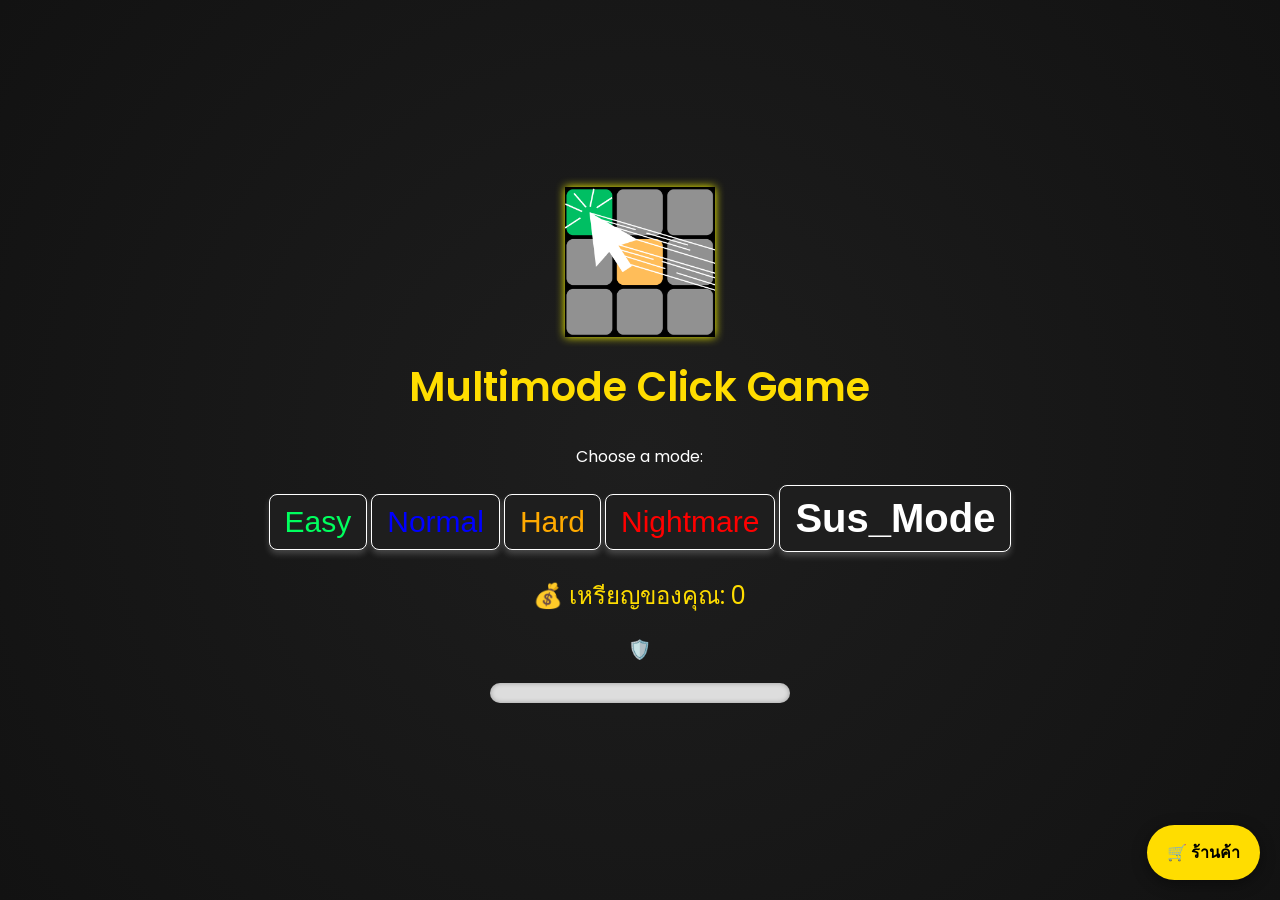
<file: index.html>
<!DOCTYPE html>
<html lang="en">
<head>
    <meta charset="UTF-8">
   <meta name="viewport" content="width=400, user-scalable=no">

    <title>Multimode Click Game</title>
   
    <link rel="stylesheet" href="Easy.css">
    <style>
        @import url('https://fonts.googleapis.com/css2?family=Poppins:wght@400;600&display=swap');
        
        body {
            font-family: 'Poppins', sans-serif;
            background: radial-gradient(circle, #1e1e1e, #121212);
            color: white;
            text-align: center;
            margin: 0;
        }

        .container {
    width: 400px;    /* ขนาดคงที่ */
    max-width: 400px; 
    margin: 50px auto;
    padding: 20px;
    background: rgba(20, 20, 20, 0.8);
    border-radius: 15px;
    box-shadow: 0 0 15px rgba(255, 223, 0, 0.1);
}

        .coin-display {
            font-size: 24px;
            margin-bottom: 20px;
            color: #ffdd00; /* เปลี่ยนสีเป็นเหลือง */
        }

        .shop-items {
    display: grid;
    grid-template-columns: 200px 200px; /* กำหนดขนาดคงที่ */
    gap: 20px;
    justify-content: center; /* จัดให้อยู่ตรงกลาง */
}


.item button {
    background: #ffdd00;
    padding: 10px 20px;
    font-size: 16px;
    white-space: nowrap; /* ป้องกันการตัดบรรทัด */
}

        .item:hover {
            transform: scale(1.05);
            box-shadow: 0 0 15px rgba(255, 223, 0, 0.3); /* ใช้สีเหลือง */
            background: rgba(255, 223, 0, 0.1); /* สีเหลืองนุ่มนวล */
        }

        img {
            width: 150px;
            height: auto;
            filter: drop-shadow(0px 0px 5px yellow); /* เพิ่มเงาสีเหลือง */
            transition: transform 0.2s, background-color 0.3s;
    z-index: 1000;

    animation: pulse 2s infinite, float 3s infinite ease-in-out;
        }

        .item h3 {
            margin: 10px 0;
            color: #ffdd00; /* เปลี่ยนสีเป็นเหลือง */
        }

        .item p {
            font-size: 18px;
            color: #bbb;
        }

        .item button {
            background: #ffdd00; /* เปลี่ยนสีปุ่มเป็นเหลือง */
            border: none;
            padding: 10px;
            cursor: pointer;
            border-radius: 5px;
            font-weight: 600;
            color: black;
            transition: background 0.3s ease-in-out, transform 0.2s;
            box-shadow: 0 0 8px rgba(255, 223, 0, 0.2); /* เพิ่มเงาสีเหลือง */
        }

        .item button:hover {
            background: #ffcc00; /* สีเหลืองเข้มขึ้น */
            transform: scale(1.05);
            box-shadow: 0 0 15px rgba(255, 223, 0, 0.4); /* สีเหลืองเข้มขึ้น */
        }

        .item button:active {
            transform: scale(0.95);
        }

        h1 {
            color: #ffdd00; /* เปลี่ยนสีเป็นเหลือง */
            font-weight: 600;
        }
        .protection-bar-container {
    width: 300px;  /* ใช้ขนาดคงที่แทน 100% */
    height: 20px;
    background-color: #ddd;
    border-radius: 10px;
    margin: 10px auto; /* จัดกึ่งกลาง */
    overflow: hidden;
    box-shadow: inset 0 0 5px rgba(0,0,0,0.3);
}

.protection-bar {
    height: 100%;
    width: 0%;
    background-color: #00aaff;
    transition: width 0.3s ease; 
}
.shop-button {
    position: fixed;
    bottom: 20px;
    right: 20px;
    background-color: #ffdd00;
    color: black;
    border: none;
    padding: 15px 20px;
    border-radius: 50px;
    box-shadow: 0 4px 15px rgba(0, 0, 0, 0.4);
    font-size: 16px;
    font-weight: bold;
    cursor: pointer;
    transition: transform 0.2s, background-color 0.3s;
    z-index: 1000;

    animation: pulse 2s infinite, float 3s infinite ease-in-out;
}
.shop-button:hover {
    background-color: #ffcc00;
    transform: scale(1.15);
}

.shop-button:active {
    transform: scale(0.95);
    box-shadow: 0 2px 8px rgba(0, 0, 0, 0.5);
}
@keyframes pulse {
    0% {
        transform: scale(1);
        box-shadow: 0 0 10px rgba(255, 223, 0, 0.6);
    }
    50% {
        transform: scale(1.1);
        box-shadow: 0 0 20px rgba(255, 223, 0, 0.9);
    }
    100% {
        transform: scale(1);
        box-shadow: 0 0 10px rgba(255, 223, 0, 0.6);
    }
}

@keyframes float {
    0% {
        transform: translateY(0);
    }
    50% {
        transform: translateY(-5px);
    }
    100% {
        transform: translateY(0);
    }
}

    </style>
</head>
<body>
    <img src="รูป/ดีไซน์ที่ยังไม่ได้ตั้งชื่อ (2).png" alt="">
    <div id="home">
        <h1>Multimode Click Game</h1>
        <p>Choose a mode:</p>
        <button class="Green" onclick="Easy()">Easy</button>
        <button class="Blue" onclick="Normal()">Normal</button>
        <button class="Orange"onclick="Hard()">Hard</button>
        <button class="red" onclick="Nightmare()">Nightmare</button>
        <button class="Black" onclick="Sus_Mode()">Sus_Mode</button>
        <p class="coin-display"onclick="goToShop()">💰 เหรียญของคุณ: <span id="coin-count">0</span></p>
       
        
            <h3>🛡️</h3>
            <p id="protectionPrice" style="display: none;"></p>
            <button id="protectHeartButton" style="display: none;">ป้องกันหัวใจ</button>
<div class="protection-bar-container">
<div class="protection-bar" id="protectionBar"></div>

</div>
<button id="resetProtectButton" style="display: none;"></button>

        </div>
       
       
            <button id="upgrade-coin-btn" style="display: none;">💰 อัปเกรดเหรียญ</button>
            <button class="shop-button" onclick="goToShop()">🛒 ร้านค้า</button>


    <script>
        function Easy() {
    window.location.href = 'Easy.html'; // เปลี่ยนเป็นลิงก์หน้าร้านค้าของคุณ
}
           function Normal() {
    window.location.href = 'Normal.html'; // เปลี่ยนเป็นลิงก์หน้าร้านค้าของคุณ
}
function Hard() {
    window.location.href = 'Hard.html'; // เปลี่ยนเป็นลิงก์หน้าร้านค้าของคุณ
}
function Nightmare() {
    window.location.href = 'Nightmare.html'; // เปลี่ยนเป็นลิงก์หน้าร้านค้าของคุณ
}
function Sus_Mode() {
    window.location.href = 'Sus_Mode.html'; // เปลี่ยนเป็นลิงก์หน้าร้านค้าของคุณ
}
       function goToShop() {
    window.location.href = 'store.html'; // เปลี่ยนเป็นลิงก์หน้าร้านค้าของคุณ
}
document.addEventListener('DOMContentLoaded', () => { 
    let coins = parseInt(localStorage.getItem('coins')) || 0;
    let coinBonus = parseInt(localStorage.getItem('coinBonus')) || 0;
    let upgradeCost = localStorage.getItem('upgradeCost') ? parseInt(localStorage.getItem('upgradeCost')) : 40;

    const coinDisplay = document.getElementById('coin-display');
    const upgradeCostDisplay = document.getElementById('upgrade-cost-display');
    const upgradeButton = document.getElementById('upgrade-coin-btn');
    const resetBonusButton = document.getElementById('reset-bonus-btn');
    const deductButton = document.getElementById('deductButton');
const homeButton = document.getElementById('homeButton');
const offButton = document.getElementById('off');

   
    function updateDisplay() {
        coinDisplay.textContent = `เหรียญ: ${coins} (โบนัส: ${coinBonus}%)`;

        if (coinBonus >= 200) {
            
            upgradeCostDisplay.textContent = "ถึงขีดจำกัดแล้ว";
            upgradeButton.disabled = true; // ปิดปุ่มอัปเกรด
        } else {
            upgradeCostDisplay.textContent = `ราคา: ${upgradeCost} เหรียญ`;
            upgradeButton.disabled = false;
        }
    }
  
    upgradeButton.addEventListener('click', () => {  
        if (coinBonus >= 200) {
            alert('โบนัสถึงขีดสุดแล้ว!');
            return;
        }

        if (coins >= upgradeCost) {
            coins -= upgradeCost;
            localStorage.setItem('coins', coins);
            updateDisplay();

            coinBonus += 25;
            if (coinBonus > 200) coinBonus = 200;
            localStorage.setItem('coinBonus', coinBonus);
            updateDisplay();

            upgradeCost *= 4;
            localStorage.setItem('upgradeCost', upgradeCost);
            updateDisplay();
        } else {
            alert('เหรียญไม่พอ!');
        }
    });

    
        // ฟังก์ชันสำหรับหักเหรียญ 250 เหรียญ
       
        deductButton.addEventListener('click', () => {
    if (coins >= 250) {
        coins -= 250;
        localStorage.setItem('coins', coins); // บันทึกค่าใหม่
        updateDisplay();
        alert('หักเหรียญสำเร็จ! คุณสามารถกดปุ่ม home ได้แล้ว');

        homeButton.disabled = false;
        deductButton.disabled = true;
    } else {
        alert('เหรียญไม่เพียงพอ! ต้องมีอย่างน้อย 250 เหรียญ');
    }
});

    // ฟังก์ชันสำหรับปุ่ม home
    homeButton.addEventListener('click', () => {
        window.location.href = 'index.html'; // นำไปหน้าใหม่ (เปลี่ยนลิงก์ตามที่ต้องการ)
    });
    offButton.addEventListener('click', () => {
        deductButton.disabled = false; // เปิดการใช้งานปุ่ม deductButton
        homeButton.disabled = true; // ปิดการใช้งานปุ่ม homeButton
    });
    homeButton.disabled = true;
    updateDisplay();
});


function updateCoinDisplay() {
    let coins = parseInt(localStorage.getItem('coins')) || 0;
    document.getElementById("coin-count").textContent = coins; 

    let nextCost = 30 * protectionMultiplier; // คำนวณราคาถัดไป
    document.getElementById("protect-cost-display").textContent = `ราคา: ${nextCost} เหรียญ`;
}
// ฟังก์ชันสำหรับอัปเดต UI ของหัวใจและแถบพลัง
function updateProtectedHeartsUI() {
    const protectedHearts = parseInt(localStorage.getItem('protectedHearts')) || 0;
    const protectionMultiplier = parseInt(localStorage.getItem('protectionMultiplier')) || 2;
    const cost = 30 * protectionMultiplier; // ราคาที่ต้องจ่ายครั้งถัดไป
    const lifeElements = document.querySelectorAll('.life');
    const protectButton = document.getElementById("protectHeartButton");
    const protectionBar = document.getElementById("protectionBar");
    const priceTag = document.getElementById("protectionPrice"); // ✅ เพิ่มตัวเลือก id ใหม่

    // อัปเดตราคาใน UI
    priceTag.textContent = `ราคา: ${cost} เหรียญ`;

    // ✅ อัปเดตสถานะหัวใจ
    lifeElements.forEach((life, index) => {
        if (index < protectedHearts) {
            life.style.backgroundColor = 'blue';
            life.setAttribute("data-protected", "true");
        } else {
            life.style.backgroundColor = 'transparent';
            life.removeAttribute("data-protected");
        }
    });

    // ✅ คำนวณแถบความคืบหน้า6จาก protectedHearts โดยตรง
    const progressPercentage = (protectedHearts / 5) * 100;
    protectionBar.style.width = `${progressPercentage}%`;

    // ✅ ตรวจสอบและแสดงข้อความ "ป้องกันเต็มแล้ว!" เมื่อโหลดหน้า
    if (protectedHearts >= 5) {
        protectButton.disabled = true;
        protectButton.textContent = "ป้องกันเต็มแล้ว!";
    } else {
        protectButton.disabled = false;
        protectButton.textContent = "ป้องกันหัวใจ";
    }
}
 
// ฟังก์ชันสำหรับเพิ่มการป้องกันหัวใจ


let protectionMultiplier = parseInt(localStorage.getItem('protectionMultiplier')) || 2;

document.getElementById("protectHeartButton").addEventListener("click", function() {
    let protectedHearts = parseInt(localStorage.getItem('protectedHearts')) || 0;
    let coins = parseInt(localStorage.getItem('coins')) || 0;
    let cost = 30 * protectionMultiplier; // ราคาตามลำดับ x2, x4, x8...

    if (coins >= cost) {
        coins -= cost;
        protectedHearts++;

        localStorage.setItem('coins', coins);
        localStorage.setItem('protectedHearts', protectedHearts);

        

        protectionMultiplier *= 2; // คูณ 2 ในแต่ละครั้ง
        localStorage.setItem('protectionMultiplier', protectionMultiplier); // บันทึกค่าตัวคูณ

        updateProtectedHeartsUI();
        location.reload(); // รีหน้าใหม่ทันที
    } else {
        alert("เหรียญไม่พอ!");
    }
});

// รีเซ็ตตัวคูณเมื่อกดรีเซ็ตการป้องกัน


// ✅ โหลดค่าที่บันทึกไว้เมื่อโหลดหน้า
document.addEventListener('DOMContentLoaded', () => {
    updateProtectedHeartsUI();
    updateCoinDisplay(); // เรียกแสดงเหรียญเมื่อโหลดหน้า
});
let isDoubleScoreActive = localStorage.getItem('isDoubleScoreActive') === 'true';
let coins = parseInt(localStorage.getItem('coins')) || 0;

const doubleScoreButton = document.getElementById('doubleScoreButton');

const coinDisplay = document.getElementById('coin-count');

const doubleScoreCost = 30000; // ✅ ราคาการซื้อคะแนนคูณ 2

// อัปเดตแสดงจำนวนเหรียญ
function updateCoinDisplay() {
    coinDisplay.textContent = coins;
}

doubleScoreButton.disabled = isDoubleScoreActive;


doubleScoreButton.onclick = () => {
    if (coins >= doubleScoreCost) { // ✅ ตรวจสอบเหรียญเพียงพอ
        coins -= doubleScoreCost;   // ✅ หักเหรียญ
        localStorage.setItem('coins', coins);
        updateCoinDisplay();        // ✅ อัปเดตการแสดงผลเหรียญทันที

        isDoubleScoreActive = true;
        localStorage.setItem('isDoubleScoreActive', 'true');
        doubleScoreButton.disabled = true;
        

        alert("✅ เปิดคะแนนคูณ 2 สำเร็จ!");
    } else {
        alert("❌ เหรียญไม่พอ! ต้องการ 30,000 เหรียญ");
    }
    location.reload(); // รีเฟรชหน้าใหม่ทันที
};


// ✅ แสดงเหรียญเมื่อโหลดหน้า
document.addEventListener('DOMContentLoaded', updateCoinDisplay);
let remainingClicks = parseInt(localStorage.getItem("remainingClicks")) || 0;
let protectedHearts = 5;
let protectedSpecialHearts = parseInt(localStorage.getItem("protectedSpecialHearts")) || 0;

const button = document.getElementById("protectSpecialHeartButton");
const addLimitButton = document.getElementById("addLimitButton");

// อัปเดตข้อความปุ่ม (เฉพาะเมื่อมีปุ่มป้องกันพิเศษ)
function updateButtonText() {
    if (button) {
        button.textContent = `ป้องกันพิเศษ (${remainingClicks} ครั้ง)`;
        button.disabled = remainingClicks === 0 || protectedSpecialHearts >= document.querySelectorAll('.life').length;
    }
}

// โหลดค่าเริ่มต้น
updateButtonText();

// ฟังก์ชันเมื่อกดปุ่มป้องกันพิเศษ
if (button) {
    button.addEventListener("click", function () {
        const lifeElements = document.querySelectorAll('.life');

        if (protectedSpecialHearts < lifeElements.length && remainingClicks > 0) {
            lifeElements[protectedSpecialHearts].style.backgroundColor = 'purple';
            lifeElements[protectedSpecialHearts].setAttribute("data-special-protected", "true");
            protectedSpecialHearts++;

            remainingClicks--;
            localStorage.setItem("remainingClicks", remainingClicks);
            localStorage.setItem("protectedSpecialHearts", protectedSpecialHearts);
            updateButtonText();
        }
    });
}





doubleScoreButton.disabled = isDoubleScoreActive;


document.getElementById("addLimitButton").addEventListener("click", function() {
    let coins = parseInt(localStorage.getItem('coins')) || 0;
    let cost = 50; // ราคาหักเหรียญ

    if (coins >= cost) {
        coins -= cost;
        localStorage.setItem('coins', coins);
        updateCoinDisplay();
    } else {
        alert("เหรียญไม่พอ!");
    }
    location.reload(); // รีเฟรชหน้าใหม่ทันที
});
// ฟังก์ชันเพิ่มจำนวนครั้ง (หน้าอื่นก็สามารถใช้ได้)
if (addLimitButton) {
    addLimitButton.addEventListener("click", function () {
        remainingClicks += 1;
        localStorage.setItem("remainingClicks", remainingClicks);
    });
}
  </script>
  



</body>
</html>
</file>
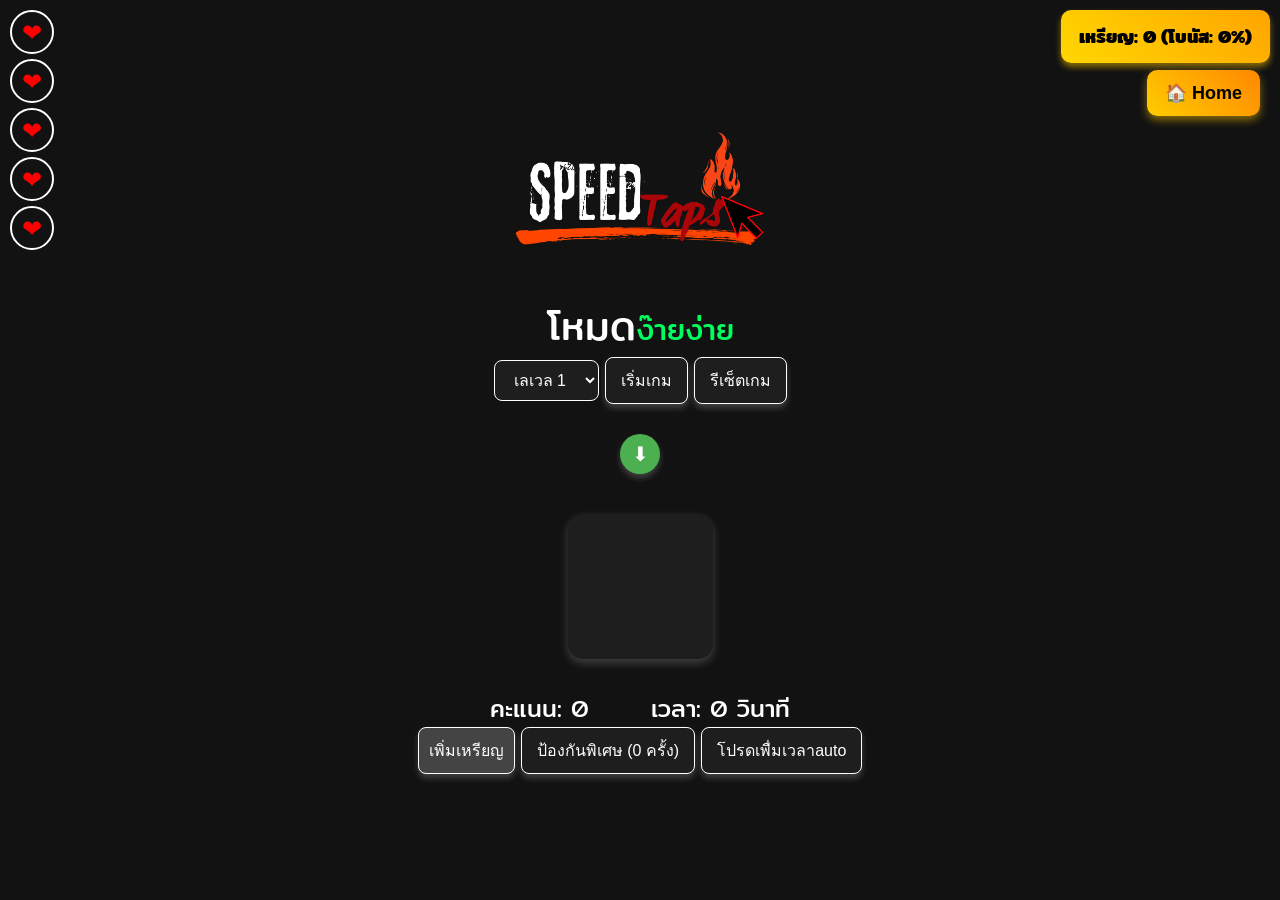
<file: Easy.html>
<!DOCTYPE html>
<html lang="en">
<head>
  <meta charset="UTF-8">
  <meta name="viewport" content="width=device-width, initial-scale=1.0">
  <title>เกมตารางกดสี</title>
  <link rel="preconnect" href="https://fonts.gstatic.com">
  <link href="https://fonts.googleapis.com/css2?family=Mitr:wght@300&display=swap" rel="stylesheet">
  <link rel="stylesheet" href="Easy.css">
</head>
<body>
  <div id="gameContent">
  <div class="image-container">
    <img src="รูป/story (1).png" alt="Animated Image" class="img">
  </div>
  
  <div id="controls">
    <label class="font-size_40px">โหมด</label><label class="Green">ง๊าย</label><label class="Green">ง่าย</label>
    <div></div>
    
    <select id="levelSelect">
      <option value="1">เลเวล 1</option>
      <option value="2">เลเวล 2</option>
      <option value="3">เลเวล 3</option>
      <option value="4">เลเวล 4</option>
      <option value="5">เลเวล 5</option>
  </select>
  

    <p id="values"></p>
    <button id="startButton">เริ่มเกม</button>
    <button id="pauseButton" disabled>รีเซ็ตเกม</button>
  </div>
  
  <div id="gameContainer">
    <button id="toggleButton">⬇</button>

<!-- ส่วนแสดงค่า -->
<div id="values"></div>

    <div id="grid"></div>
    <div id="status">
      <span id="score">คะแนน: 0 </span>
      <span id="timer">เวลา: 0 วินาที</span>
    </div>
    
    <div id="countdown"></div>
    <div id="lives">
      <div class="life"><span>❤</span></div>
      <div class="life"><span>❤</span></div>
      <div class="life"><span>❤</span></div>
      <div class="life"><span>❤</span></div>
      <div class="life"><span>❤</span></div>
    </div>
    <div id="coin-display" class="coin-display">เหรียญ: 0</div>
  </div>
 
  <button id="reset-coin-btn">เพิ่มเหรียญ</button>
  <button id="toggleProtectedHeartsButton" style="display: none;">เปิดการป้องกันหัวใจ</button>
  <button id="protectHeartButton" style="display: none;">ป้องกันหัวใจ</button>
  <button id="protectSpecialHeartButton">ป้องกันพิเศษ</button>
  <button id="doubleScoreButton" class="game-btn" style="display: none;">🔥 เพิ่มคะแนน x2</button>
<button id="disableDoubleButton" class="game-btn" style="display: none;">❌ ปิด x2</button>
<button id="autoClickButton">Auto Click (0s)</button>
<button id="increaseDefaultTimeButton" style="display: none;">เพิ่มเวลา (+5s)</button>
<button id="decreaseDefaultTimeButton" style="display: none;">ลดเวลา (-5s)</button>
<button id="nextLevelBtn" class="summary-btn"  onclick="nextLevel()" style="display: none;">➡️ Next Level</button>
<button class="home-button" onclick="goHome()" >🏠 Home</button>
  <script src="Easy.js">
  </script>

</body>
</html>
</file>
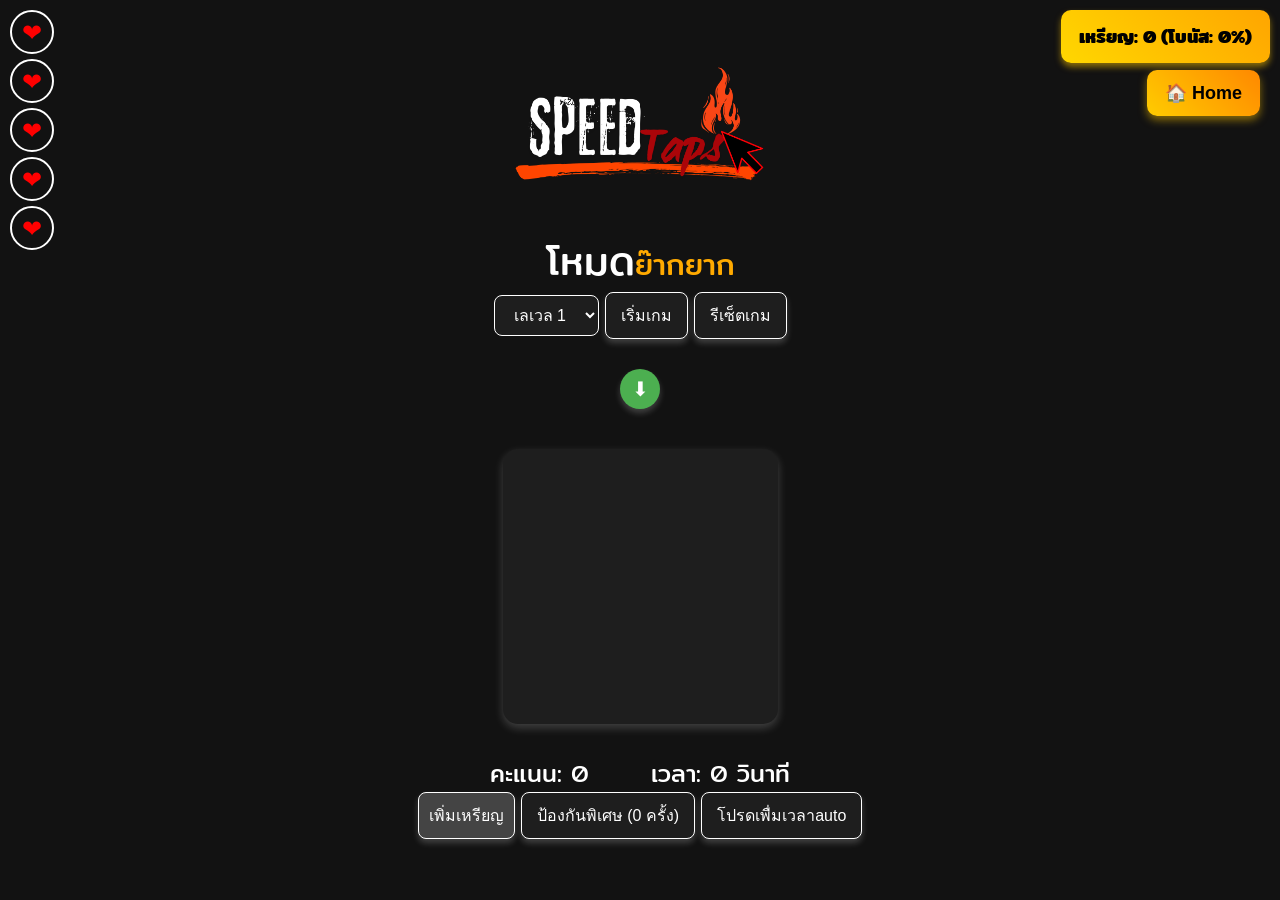
<file: Hard.html>
<!DOCTYPE html>
<html lang="en">
<head>
  <meta charset="UTF-8">
  <meta name="viewport" content="width=device-width, initial-scale=1.0">
  <title>เกมตารางกดสี</title>
  <link rel="preconnect" href="https://fonts.gstatic.com">
  <link href="https://fonts.googleapis.com/css2?family=Mitr:wght@300&display=swap" rel="stylesheet">
  <link rel="stylesheet" href="Hard.css">
</head>
<body>
  <div id="gameContent">
  <div class="image-container">
    <img src="รูป/story (1).png" alt="Animated Image" class="img">
  </div>
  
  <div id="controls">
    <label class="font-size_40px">โหมด</label><label class="Orange">ย๊าก</label><label class="Orange">ยาก</label>
    <div></div>
    
    <select id="levelSelect">
      <option value="1">เลเวล 1</option>
      <option value="2">เลเวล 2</option>
      <option value="3">เลเวล 3</option>
      <option value="4">เลเวล 4</option>
      <option value="5">เลเวล 5</option>
  </select>
  

    <p id="values"></p>
    <button id="startButton">เริ่มเกม</button>
    <button id="pauseButton" disabled>รีเซ็ตเกม</button>
  </div>
  
  <div id="gameContainer">
    <button id="toggleButton">⬇</button>

<!-- ส่วนแสดงค่า -->
<div id="values"></div>

    <div id="grid"></div>
    <div id="status">
      <span id="score">คะแนน: 0 </span>
      <span id="timer">เวลา: 0 วินาที</span>
    </div>
    
    <div id="countdown"></div>
    <div id="lives">
      <div class="life"><span>❤</span></div>
      <div class="life"><span>❤</span></div>
      <div class="life"><span>❤</span></div>
      <div class="life"><span>❤</span></div>
      <div class="life"><span>❤</span></div>
    </div>
    <div id="coin-display" class="coin-display">เหรียญ: 0</div>
  </div>
 
  <button id="reset-coin-btn">เพิ่มเหรียญ</button>
  <button id="toggleProtectedHeartsButton" style="display: none;">เปิดการป้องกันหัวใจ</button>
  <button id="protectHeartButton" style="display: none;">ป้องกันหัวใจ</button>
  <button id="protectSpecialHeartButton">ป้องกันพิเศษ</button>
  <button id="doubleScoreButton" class="game-btn" style="display: none;">🔥 เพิ่มคะแนน x2</button>
<button id="disableDoubleButton" class="game-btn" style="display: none;">❌ ปิด x2</button>
<button id="autoClickButton">Auto Click (0s)</button>
<button id="increaseDefaultTimeButton" style="display: none;">เพิ่มเวลา (+5s)</button>
<button id="decreaseDefaultTimeButton" style="display: none;">ลดเวลา (-5s)</button>
<button id="nextLevelBtn" class="summary-btn"  onclick="nextLevel()" style="display: none;">➡️ Next Level</button><button class="home-button" onclick="goHome()">🏠 Home</button>
  <script src="Hard.js">
  </script>
  
</body>
</html>
</file>
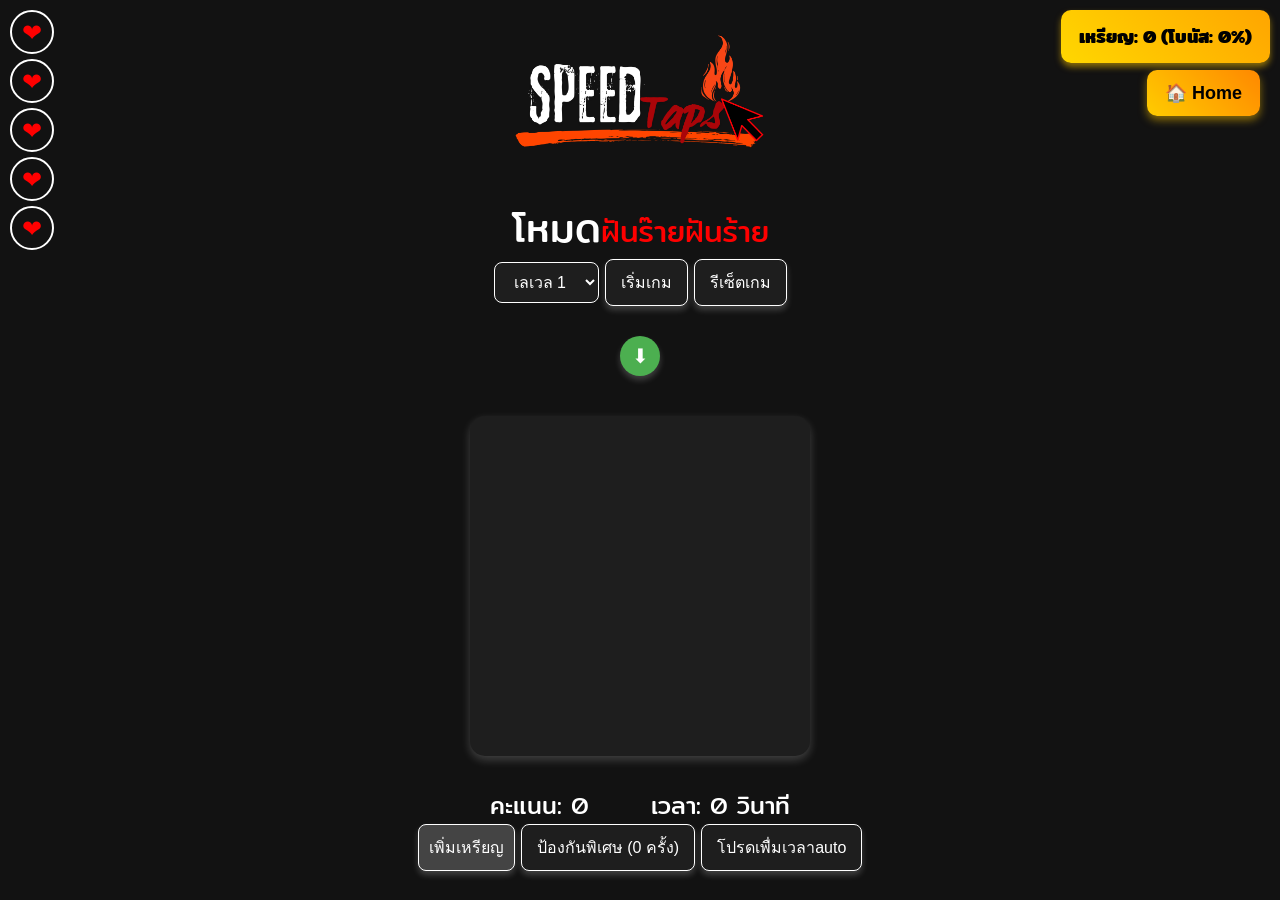
<file: Nightmare.html>
<!DOCTYPE html>
<html lang="en">
<head>
  <meta charset="UTF-8">
  <meta name="viewport" content="width=device-width, initial-scale=1.0">
  <title>เกมตารางกดสี</title>
  <link rel="preconnect" href="https://fonts.gstatic.com">
  <link href="https://fonts.googleapis.com/css2?family=Mitr:wght@300&display=swap" rel="stylesheet">
  <link rel="stylesheet" href="Nightmare.css">
</head>
<body>
  <div id="gameContent">
  <div class="image-container">
    <img src="รูป/story (1).png" alt="Animated Image" class="img">
  </div>
  
  <div id="controls">
    <label class="font-size_40px">โหมด</label><label class="red">ฝันร๊าย</label><label class="red">ฝันร้าย</label>
    <div></div>
    
    <select id="levelSelect">
      <option value="1">เลเวล 1</option>
      <option value="2">เลเวล 2</option>
      <option value="3">เลเวล 3</option>
      <option value="4">เลเวล 4</option>
      <option value="5">เลเวล 5</option>
  </select>
  

    <p id="values"></p>
    <button id="startButton">เริ่มเกม</button>
    <button id="pauseButton" disabled>รีเซ็ตเกม</button>
  </div>
  
  <div id="gameContainer">
    <button id="toggleButton">⬇</button>

<!-- ส่วนแสดงค่า -->
<div id="values"></div>

    <div id="grid"></div>
    <div id="status">
      <span id="score">คะแนน: 0 </span>
      <span id="timer">เวลา: 0 วินาที</span>
    </div>
    
    <div id="countdown"></div>
    <div id="lives">
      <div class="life"><span>❤</span></div>
      <div class="life"><span>❤</span></div>
      <div class="life"><span>❤</span></div>
      <div class="life"><span>❤</span></div>
      <div class="life"><span>❤</span></div>
    </div>
    <div id="coin-display" class="coin-display">เหรียญ: 0</div>
  </div>
 
  <button id="reset-coin-btn">เพิ่มเหรียญ</button>
  <button id="toggleProtectedHeartsButton" style="display: none;">เปิดการป้องกันหัวใจ</button>
  <button id="protectHeartButton" style="display: none;">ป้องกันหัวใจ</button>
  <button id="protectSpecialHeartButton">ป้องกันพิเศษ</button>
  <button id="doubleScoreButton" class="game-btn" style="display: none;">🔥 เพิ่มคะแนน x2</button>
<button id="disableDoubleButton" class="game-btn" style="display: none;">❌ ปิด x2</button>
<button id="autoClickButton">Auto Click (0s)</button>
<button id="increaseDefaultTimeButton" style="display: none;">เพิ่มเวลา (+5s)</button>
<button id="decreaseDefaultTimeButton" style="display: none;">ลดเวลา (-5s)</button>
<button id="nextLevelBtn" class="summary-btn"  onclick="nextLevel()" style="display: none;">➡️ Next Level</button>
<button class="home-button" onclick="goHome()">🏠 Home</button>
  <script src="Nightmare.js">
  </script>
  
</body>
</html>
</file>
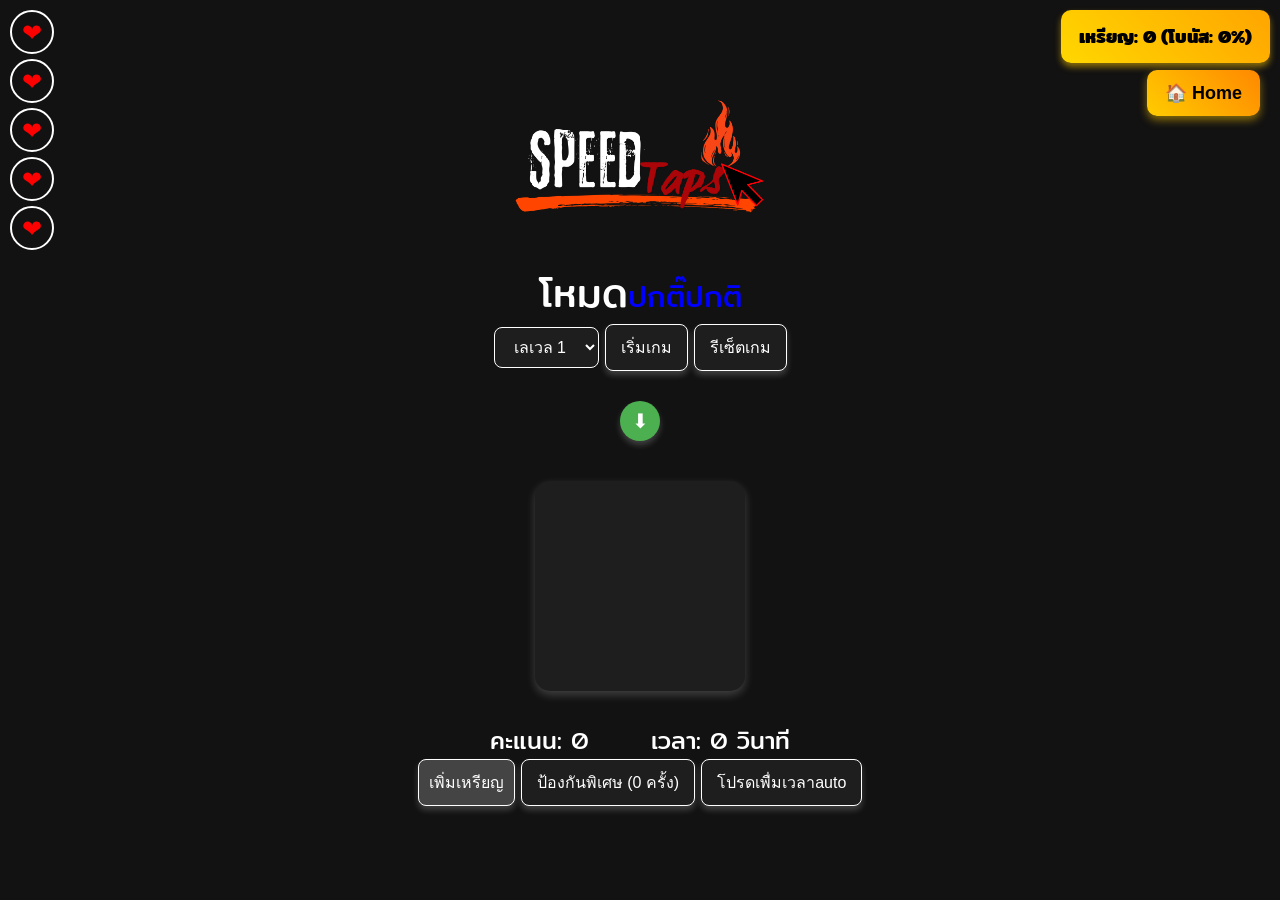
<file: Normal.html>
<!DOCTYPE html>
<html lang="en">
<head>
  <meta charset="UTF-8">
  <meta name="viewport" content="width=device-width, initial-scale=1.0">
  <title>เกมตารางกดสี</title>
  <link rel="preconnect" href="https://fonts.gstatic.com">
  <link href="https://fonts.googleapis.com/css2?family=Mitr:wght@300&display=swap" rel="stylesheet">
  <link rel="stylesheet" href="Normal.css">
</head>
<body>
  <div id="gameContent">
  <div class="image-container">
    <img src="รูป/story (1).png" alt="Animated Image" class="img">
  </div>
  
  <div id="controls">
    <label class="font-size_40px">โหมด</label><label class="Blue">ปกติ๊</label><label class="Blue">ปกติ</label>
    <div></div>
    
    <select id="levelSelect">
      <option value="1">เลเวล 1</option>
      <option value="2">เลเวล 2</option>
      <option value="3">เลเวล 3</option>
      <option value="4">เลเวล 4</option>
      <option value="5">เลเวล 5</option>
  </select>
  

    <p id="values"></p>
    <button id="startButton">เริ่มเกม</button>
    <button id="pauseButton" disabled>รีเซ็ตเกม</button>
  </div>
  
  <div id="gameContainer">
    <button id="toggleButton">⬇</button>

<!-- ส่วนแสดงค่า -->
<div id="values"></div>

    <div id="grid"></div>
    <div id="status">
      <span id="score">คะแนน: 0 </span>
      <span id="timer">เวลา: 0 วินาที</span>
    </div>
    
    <div id="countdown"></div>
    <div id="lives">
      <div class="life"><span>❤</span></div>
      <div class="life"><span>❤</span></div>
      <div class="life"><span>❤</span></div>
      <div class="life"><span>❤</span></div>
      <div class="life"><span>❤</span></div>
    </div>
    <div id="coin-display" class="coin-display">เหรียญ: 0</div>
  </div>
 
  <button id="reset-coin-btn">เพิ่มเหรียญ</button>
  <button id="toggleProtectedHeartsButton" style="display: none;">เปิดการป้องกันหัวใจ</button>
  <button id="protectHeartButton" style="display: none;">ป้องกันหัวใจ</button>
  <button id="protectSpecialHeartButton">ป้องกันพิเศษ</button>
  <button id="doubleScoreButton" class="game-btn" style="display: none;">🔥 เพิ่มคะแนน x2</button>
<button id="disableDoubleButton" class="game-btn" style="display: none;">❌ ปิด x2</button>
<button id="autoClickButton">Auto Click (0s)</button>
<button id="increaseDefaultTimeButton" style="display: none;">เพิ่มเวลา (+5s)</button>
<button id="decreaseDefaultTimeButton" style="display: none;">ลดเวลา (-5s)</button>
<button id="nextLevelBtn" class="summary-btn"  onclick="nextLevel()" style="display: none;">➡️ Next Level</button>
<button class="home-button" onclick="goHome()">🏠 Home</button>
  <script src="Normal.js">
  </script>
  
</body>
</html>
</file>
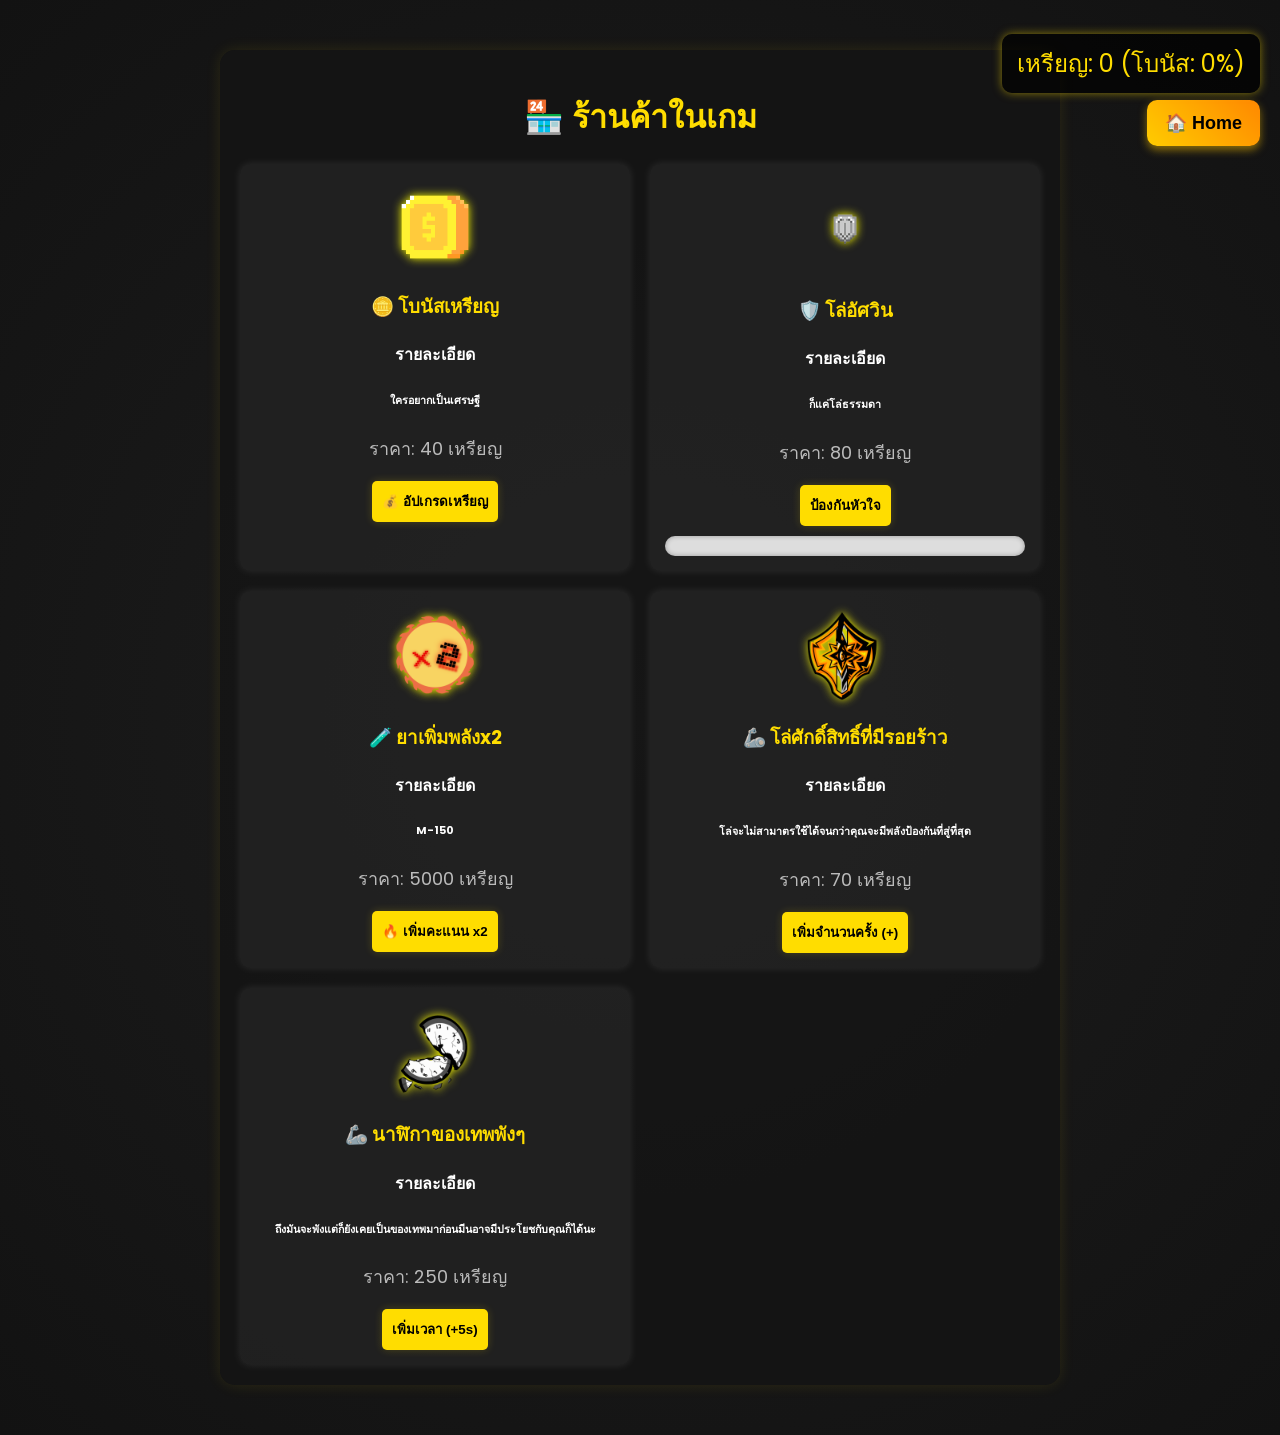
<file: store.html>
<!DOCTYPE html>
<html lang="en">
<head>
    <meta charset="UTF-8">
    <meta name="viewport" content="width=device-width, initial-scale=1.0">
    <title>ร้านค้าในเกม - Dark Mode</title>
    <style>
        @import url('https://fonts.googleapis.com/css2?family=Poppins:wght@400;600&display=swap');

        body {
            font-family: 'Poppins', sans-serif;
            background: radial-gradient(circle, #1e1e1e, #121212);
            color: white;
            text-align: center;
            margin: 0;
        }

        .container {
    max-width: 800px;
    margin: 50px auto;
    padding: 20px;
    background: rgba(20, 20, 20, 0.8);
    border-radius: 15px;
    box-shadow: 0 0 15px rgba(255, 223, 0, 0.1);

    position: sticky;  /* ✅ ติดอยู่เมื่อเลื่อน */
    top: 60px;         /* ระยะห่างจากด้านบน (เว้นที่ให้เหรียญ) */
    z-index: 999;      /* อยู่เหนือเนื้อหาอื่น */
}


        .coin-display {
    font-size: 24px;
    margin-bottom: 20px;
    color: #ffdd00;
    position: fixed; /* ✅ ติดอยู่ด้านบน */
    top: 10px;        /* ระยะห่างจากขอบบน */
    right: 20px;      /* ระยะห่างจากขอบขวา */
    background: rgba(0, 0, 0, 0.7); /* พื้นหลังโปร่งใส */
    padding: 10px 15px;
    border-radius: 10px;
    z-index: 1000;    /* ให้อยู่เหนือทุกอย่าง */
    box-shadow: 0 0 10px rgba(255, 223, 0, 0.5); /* เงาสวย ๆ */
}


        .shop-items {
            display: grid;
            grid-template-columns: repeat(2, 1fr);
            gap: 20px;
        }

        .item {
            background: rgba(255, 255, 255, 0.05);
            padding: 15px;
            border-radius: 10px;
            text-align: center;
            transition: transform 0.2s ease-in-out, box-shadow 0.3s ease;
            box-shadow: 0 0 8px rgba(255, 255, 255, 0.1);
        }

        .item:hover {
            transform: scale(1.05);
            box-shadow: 0 0 15px rgba(255, 223, 0, 0.3); /* ใช้สีเหลือง */
            background: rgba(255, 223, 0, 0.1); /* สีเหลืองนุ่มนวล */
        }

        img {
            width: 100px;
            height: auto;
            filter: drop-shadow(0px 0px 5px yellow); /* เพิ่มเงาสีเหลือง */
        }

        .item h3 {
            margin: 10px 0;
            color: #ffdd00; /* เปลี่ยนสีเป็นเหลือง */
        }

        .item p {
            font-size: 18px;
            color: #bbb;
        }

        .item button {
            background: #ffdd00; /* เปลี่ยนสีปุ่มเป็นเหลือง */
            border: none;
            padding: 10px;
            cursor: pointer;
            border-radius: 5px;
            font-weight: 600;
            color: black;
            transition: background 0.3s ease-in-out, transform 0.2s;
            box-shadow: 0 0 8px rgba(255, 223, 0, 0.2); /* เพิ่มเงาสีเหลือง */
        }

        .item button:hover {
            background: #ffcc00; /* สีเหลืองเข้มขึ้น */
            transform: scale(1.05);
            box-shadow: 0 0 15px rgba(255, 223, 0, 0.4); /* สีเหลืองเข้มขึ้น */
        }

        .item button:active {
            transform: scale(0.95);
        }

        h1 {
            color: #ffdd00; /* เปลี่ยนสีเป็นเหลือง */
            font-weight: 600;
        }
        .protection-bar-container {
    width: 100%;
    height: 20px;
    background-color: #ddd;
    border-radius: 10px;
    margin-top: 10px;
    overflow: hidden;
    box-shadow: inset 0 0 5px rgba(0,0,0,0.3);
}

.protection-bar {
    height: 100%;
    width: 0%;
    background-color: #00aaff;
    transition: width 0.3s ease; 
}
.home-button {
            position: fixed;
            top: 100px;
            right: 20px;
            background: linear-gradient(45deg, #ffcc00, #ff8800);
            color: black;
            padding: 12px 18px;
            border-radius: 10px;
            font-size: 18px;
            font-weight: bold;
            border: none;
            cursor: pointer;
            transition: transform 0.2s, box-shadow 0.3s;
            box-shadow: 0 4px 8px rgba(255, 200, 0, 0.5);
            overflow: hidden;
        }

        .home-button:hover {
            transform: scale(1.1);
            box-shadow: 0 6px 12px rgba(255, 200, 0, 0.7);
        }

        .home-button:active {
            transform: scale(0.95);
            box-shadow: 0 2px 4px rgba(255, 200, 0, 0.4);
        }
    </style>
</head>
<body>
 <p class="coin-display"id="coin-display">💰 เหรียญของคุณ: <span id="coin-count">0</span></p>
 
    <div class="container">
        <h1>🏪 ร้านค้าในเกม</h1>
      

        <div class="shop-items">
            
            <div class="item">
                <img src="รูป/—Pngtree—coin pixel art illustration suitable_8533568.png" alt="Item 1">
                <h3>🪙 โบนัสเหรียญ</h3>
                <h4>รายละเอียด<h3>
                    <h6>ใครอยากเป็นเศรษฐี</h6>
                <p id="upgrade-cost-display">ราคา: 50 เหรียญ</p>
                <button id="upgrade-coin-btn">💰 อัปเกรดเหรียญ</button>
              
            </div>
            <div class="item">
                <img src="รูป/upscalemedia-transformed.png" alt="Item 2" class="lol">
                <h3>🛡️ โล่อัศวิน</h3>
                <h4>รายละเอียด<h3>
                    <h6>ก็แค่โล่ธรรมดา</h6>
                <p id="protectionPrice">ราคา: 30 เหรียญ</p>
                <button id="protectHeartButton">ป้องกันหัวใจ</button>
<div class="protection-bar-container">
    <div class="protection-bar" id="protectionBar"></div>
    
</div>


            </div>
            
            <div class="item">
                <img src="รูป/Pixellet TH (1)-Photoroom.png" alt="Item"> 
                <h3>🧪 ยาเพิ่มพลังx2</h3>
                <h4>รายละเอียด<h3>
                    <h6>M-150</h6>
                <p id="priceText">ราคา: 5000 เหรียญ</p>
                <p id="purchaseStatus"></p>
                <button id="doubleScoreButton" class="game-btn">🔥 เพิ่มคะแนน x2</button>

            </div>
            <div class="item">
                <img src="รูป/ดีไซน์ที่ยังไม่ได้ตั้งชื่อ (3)-Photoroom.png" alt="Item 4">
                <h3>🦾 โล่ศักดิ์สิทธิ์ที่มีรอยร้าว</h3>
                <h4>รายละเอียด<h3>
                    <h6>โล่จะไม่สามาตรใช้ได้จนกว่าคุณจะมีพลังป้องกันที่สู่ที่สุด</h6>
                <p>ราคา: 70 เหรียญ</p>
                <button id="addLimitButton">เพิ่มจำนวนครั้ง (+)</button>
            </div>
            <div class="item">
                <img src="รูป/—Pngtree—broken clock_5937961.png" alt="Item 4">
                <h3>🦾 นาฬิกาของเทพพังๆ</h3>
                <h4>รายละเอียด<h3>
                    <h6>ถึงมันจะพังแต่ก็ยังเคยเป็นของเทพมาก่อนมีนอาจมีประโยชกับคุณก็ได้นะ</h6>
                <p>ราคา: 250 เหรียญ</p>
                <p id="ok"></p>
                <button id="autoClickButton" style="display: none;" >Auto Click (0s)</button>
                <button id="increaseDefaultTimeButton">เพิ่มเวลา (+5s)</button>

            </div>
            
              <button class="home-button" onclick="goHome()">🏠 Home</button>
        </div>
    </div>

    <script>
      
    
     const ko = document.getElementById('ok');
       document.addEventListener('DOMContentLoaded', () => { 
    let coins = parseInt(localStorage.getItem('coins')) || 0;
    let coinBonus = parseInt(localStorage.getItem('coinBonus')) || 0;
    let upgradeCost = localStorage.getItem('upgradeCost') ? parseInt(localStorage.getItem('upgradeCost')) : 40;

    const coinDisplay = document.getElementById('coin-display');
    const upgradeCostDisplay = document.getElementById('upgrade-cost-display');
    const upgradeButton = document.getElementById('upgrade-coin-btn');
    const resetBonusButton = document.getElementById('reset-bonus-btn');
   
    

    
    function updateDisplay() {
        coinDisplay.textContent = `เหรียญ: ${coins} (โบนัส: ${coinBonus}%)`;

        if (coinBonus >= 200) {
            
            upgradeCostDisplay.textContent = "ถึงขีดจำกัดแล้ว";
            upgradeButton.disabled = true; // ปิดปุ่มอัปเกรด
        } else {
            upgradeCostDisplay.textContent = `ราคา: ${upgradeCost} เหรียญ`;
            upgradeButton.disabled = false;
        }
    }
  
    upgradeButton.addEventListener('click', () => {  
        if (coinBonus >= 200) {
            alert('โบนัสถึงขีดสุดแล้ว!');
            return;
        }

        if (coins >= upgradeCost) {
            coins -= upgradeCost;
            localStorage.setItem('coins', coins);
            updateDisplay();

            coinBonus += 25;
            if (coinBonus > 200) coinBonus = 200;
            localStorage.setItem('coinBonus', coinBonus);
            updateDisplay();

            upgradeCost *= 4;
            localStorage.setItem('upgradeCost', upgradeCost);
            updateDisplay();
        } else {
            alert('เหรียญไม่พอ!');
        }
    });

    
  
  
   
            
            updateDisplay();
           
});

  
function updateCoinDisplay() {
    let coins = parseInt(localStorage.getItem('coins')) || 0;
    document.getElementById("coin-count").textContent = coins; // ✅ แสดงเหรียญล่าสุด

    let protectionMultiplier = parseInt(localStorage.getItem('protectionMultiplier')) || 2;
    let nextCost = 40 * protectionMultiplier; 
    document.getElementById("protect-cost-display").textContent = `ราคา: ${nextCost} เหรียญ`;
}

// ฟังก์ชันสำหรับอัปเดต UI ของหัวใจและแถบพลัง
function updateProtectedHeartsUI() {
    const protectedHearts = parseInt(localStorage.getItem('protectedHearts')) || 0;
    const protectionMultiplier = parseInt(localStorage.getItem('protectionMultiplier')) || 2;
    const cost = 40 * protectionMultiplier; // ราคาที่ต้องจ่ายครั้งถัดไป
    const lifeElements = document.querySelectorAll('.life');
    const protectButton = document.getElementById("protectHeartButton");
    const protectionBar = document.getElementById("protectionBar");
    const priceTag = document.getElementById("protectionPrice"); // ✅ เพิ่มตัวเลือก id ใหม่

    // อัปเดตราคาใน UI
    priceTag.textContent = `ราคา: ${cost} เหรียญ`;

    // ✅ อัปเดตสถานะหัวใจ
    lifeElements.forEach((life, index) => {
        if (index < protectedHearts) {
            life.style.backgroundColor = 'blue';
            life.setAttribute("data-protected", "true");
        } else {
            life.style.backgroundColor = 'transparent';
            life.removeAttribute("data-protected");
        }
    });

    // ✅ คำนวณแถบความคืบหน้า6จาก protectedHearts โดยตรง
    const progressPercentage = (protectedHearts / 5) * 100;
    protectionBar.style.width = `${progressPercentage}%`;

    // ✅ ตรวจสอบและแสดงข้อความ "ป้องกันเต็มแล้ว!" เมื่อโหลดหน้า
    if (protectedHearts >= 5) {
        protectButton.disabled = true;
        protectButton.textContent = "ป้องกันเต็มแล้ว!";
    } else {
        protectButton.disabled = false;
        protectButton.textContent = "ป้องกันหัวใจ";
    }
}
 
// ฟังก์ชันสำหรับเพิ่มการป้องกันหัวใจ


let protectionMultiplier = parseInt(localStorage.getItem('protectionMultiplier')) || 2;

document.getElementById("protectHeartButton").addEventListener("click", function() {
    let protectedHearts = parseInt(localStorage.getItem('protectedHearts')) || 0;
    let coins = parseInt(localStorage.getItem('coins')) || 0;
    let cost = 40* protectionMultiplier; // ราคาตามลำดับ x2, x4, x8...

    if (coins >= cost) {
        coins -= cost;
        protectedHearts++;

        localStorage.setItem('coins', coins);
        localStorage.setItem('protectedHearts', protectedHearts);

        

        protectionMultiplier *= 2; // คูณ 2 ในแต่ละครั้ง
        localStorage.setItem('protectionMultiplier', protectionMultiplier); // บันทึกค่าตัวคูณ

        updateProtectedHeartsUI();
        location.reload(); // รีหน้าใหม่ทันที
    } else {
        alert("เหรียญไม่พอ!");
    }
});

// รีเซ็ตตัวคูณเมื่อกดรีเซ็ตการป้องกัน


// ✅ โหลดค่าที่บันทึกไว้เมื่อโหลดหน้า
document.addEventListener('DOMContentLoaded', () => {
    updateProtectedHeartsUI();
    updateCoinDisplay(); // เรียกแสดงเหรียญเมื่อโหลดหน้า
});
let isDoubleScoreActive = localStorage.getItem('isDoubleScoreActive') === 'true';
let coins = parseInt(localStorage.getItem('coins')) || 0;

const doubleScoreButton = document.getElementById('doubleScoreButton');

const coinDisplay = document.getElementById('coin-count');

const doubleScoreCost = 5000; // ✅ ราคาการซื้อคะแนนคูณ 2

// อัปเดตแสดงจำนวนเหรียญ
function updateCoinDisplay() {
    coinDisplay.textContent = coins;
}

doubleScoreButton.disabled = isDoubleScoreActive;


// ดึงสถานะการซื้อจาก localStorage
window.onload = () => {
    const purchaseStatus = localStorage.getItem('purchaseStatus');
    const isDoubleScoreActive = localStorage.getItem('isDoubleScoreActive') === 'true';
    const doubleScoreButton = document.getElementById('doubleScoreButton');
    const purchaseStatusElement = document.getElementById('purchaseStatus');

    if (isDoubleScoreActive) {
        doubleScoreButton.textContent = "🔥 คะแนน x2 ถูกเปิดใช้งานแล้ว";
        doubleScoreButton.disabled = true;
        purchaseStatusElement.textContent = "การซื้อสำเร็จ!";
    } else {
        doubleScoreButton.textContent = "🔥 เพิ่มคะแนน x2";
        doubleScoreButton.disabled = false;  // เปิดให้กดได้ถ้ายังไม่เปิดใช้งาน
        purchaseStatusElement.textContent = ""; // ลบข้อความแจ้งเตือนเก่า
    }
};

// ✅ ฟังก์ชันสำหรับการกดปุ่มซื้อคะแนน x2
document.getElementById('doubleScoreButton').onclick = () => { 
    const doubleScoreCost = 5000;  // สมมติว่าต้องการ 5000 เหรียญ
    let coins = parseInt(localStorage.getItem('coins')) || 0;

    if (coins >= doubleScoreCost) { // ✅ ตรวจสอบเหรียญเพียงพอ
        coins -= doubleScoreCost;   // ✅ หักเหรียญ
        localStorage.setItem('coins', coins);
        updateCoinDisplay();        // ✅ อัปเดตการแสดงผลเหรียญทันที

        localStorage.setItem('isDoubleScoreActive', 'true');
        localStorage.setItem('purchaseStatus', 'success');

        document.getElementById('purchaseStatus').textContent = "การซื้อสำเร็จ!";
        document.getElementById('doubleScoreButton').textContent = "🔥 คะแนน x2 ถูกเปิดใช้งานแล้ว";
        document.getElementById('doubleScoreButton').disabled = true;  // ปิดปุ่มหลังซื้อ
        location.reload(); // รีหน้าใหม่ทันที
        alert("✅ เปิดคะแนนคูณ 2 สำเร็จ!");
    } else {
        alert("❌ เหรียญไม่พอ! ต้องการ 30,000 เหรียญ");
    }
};

// ✅ แสดงเหรียญเมื่อโหลดหน้า
document.addEventListener('DOMContentLoaded', updateCoinDisplay);
let remainingClicks = parseInt(localStorage.getItem("remainingClicks")) || 0;
let protectedHearts = 5;
let protectedSpecialHearts = parseInt(localStorage.getItem("protectedSpecialHearts")) || 0;

const button = document.getElementById("protectSpecialHeartButton");
const addLimitButton = document.getElementById("addLimitButton");

// อัปเดตข้อความปุ่ม (เฉพาะเมื่อมีปุ่มป้องกันพิเศษ)
function updateButtonText() {
    if (button) {
        button.textContent = `ป้องกันพิเศษ (${remainingClicks} ครั้ง)`;
        button.disabled = remainingClicks === 0 || protectedSpecialHearts >= document.querySelectorAll('.life').length;
    }
}

// โหลดค่าเริ่มต้น
updateButtonText();

// ฟังก์ชันเมื่อกดปุ่มป้องกันพิเศษ
if (button) {
    button.addEventListener("click", function () {
        const lifeElements = document.querySelectorAll('.life');

        if (protectedSpecialHearts < lifeElements.length && remainingClicks > 0) {
            lifeElements[protectedSpecialHearts].style.backgroundColor = 'purple';
            lifeElements[protectedSpecialHearts].setAttribute("data-special-protected", "true");
            protectedSpecialHearts++;

            remainingClicks--;
            localStorage.setItem("remainingClicks", remainingClicks);
            localStorage.setItem("protectedSpecialHearts", protectedSpecialHearts);
            updateButtonText();
        }
    });
}





doubleScoreButton.disabled = isDoubleScoreActive;


document.getElementById("addLimitButton").addEventListener("click", function() {
    let coins = parseInt(localStorage.getItem('coins')) || 0;
    let cost = 70; // ราคาหักเหรียญ

    if (coins >= cost) {
        coins -= cost;
        localStorage.setItem('coins', coins);
        updateCoinDisplay();
    } else {
        alert("เหรียญไม่พอ!");
    }
    location.reload(); // รีเฟรชหน้าใหม่ทันที
});
// ฟังก์ชันเพิ่มจำนวนครั้ง (หน้าอื่นก็สามารถใช้ได้)
if (addLimitButton) {
    addLimitButton.addEventListener("click", function () {
        remainingClicks += 1;
        localStorage.setItem("remainingClicks", remainingClicks);
    });
}

let autoClickActive = localStorage.getItem("autoClickActive") === "true";
let autoClickInterval, autoClickTimer;

// ✅ โหลดค่าเวลาเริ่มต้นและเวลาที่เหลือ
let defaultTime = parseInt(localStorage.getItem("defaultTime")) || 5;
let timeLeft = parseInt(localStorage.getItem("timeLeft")) || defaultTime;

// 🚀 เริ่มหรือหยุด Auto Click เมื่อกดปุ่ม
document.getElementById("autoClickButton").addEventListener("click", () => { 
    if (autoClickActive) {
        stopAutoClick();  // ⏸️ หยุด Auto Click และบันทึกเวลาที่เหลือ
    } else if (timeLeft > 0) {
        startAutoClick(); // ▶️ เริ่ม Auto Click จากเวลาที่เหลือ (ถ้าเหลือเวลา)
    }
});

// ✅ ฟังก์ชันเริ่ม Auto Click
function startAutoClick() {
    autoClickActive = true;
    localStorage.setItem("autoClickActive", "true");
    localStorage.setItem("timeLeft", timeLeft); // บันทึกเวลาปัจจุบัน

    const button = document.getElementById("autoClickButton");
    button.style.backgroundColor = "green";
    button.textContent = `Auto Click (${timeLeft}s)`;
    button.disabled = false; // เปิดปุ่มในกรณีที่เคยถูกปิด

    // ⚡ เริ่มคลิกอัตโนมัติ
    autoClickInterval = setInterval(() => {
        document.querySelectorAll(".cell.green").forEach(cell => {
            cell.click();
        });
    }, 100);

    // ⏱️ นับถอยหลัง
    autoClickTimer = setInterval(() => {
        timeLeft--;
        button.textContent = `Auto Click (${timeLeft}s)`;
        localStorage.setItem("timeLeft", timeLeft); // บันทึกเวลาที่เหลือทุกวินาที

        if (timeLeft <= 0) {
            stopAutoClick();
            disableAutoClickButton(); // 🔒 ปิดปุ่มเมื่อหมดเวลา
        }
    }, 1000);
}

// ✅ ฟังก์ชันหยุด Auto Click
function stopAutoClick() {
    clearInterval(autoClickInterval);
    clearInterval(autoClickTimer);
    autoClickActive = false;
    
    localStorage.setItem("autoClickActive", "false");
    localStorage.setItem("timeLeft", timeLeft);

    updateAutoClickButton(true); // ส่งค่า true เพื่อแสดงเวลาที่เหลือ
    syncAcrossPages();
}


// ✅ ฟังก์ชันปิดปุ่มเมื่อหมดเวลา
function disableAutoClickButton() {
    const button = document.getElementById("autoClickButton");
    button.disabled = true; // 🔒 ปิดปุ่ม
    timeLeft = 0;
    button.textContent = "โปรดเพื่มเวลาauto"; 
    localStorage.setItem("buttonDisabled", "true"); // บันทึกสถานะปุ่ม
    localStorage.setItem("timeLeft", timeLeft);
}

// ✅ เพิ่มเวลา
document.getElementById("increaseDefaultTimeButton").addEventListener("click", () => {
    if (autoClickActive) {
        alert("ไม่สามารถเพิ่มเวลาได้ขณะ Auto Click กำลังทำงาน!");
        return; // ❌ หยุดการทำงานถ้า Auto Click กำลังทำงาน
    }
    location.reload(); // รีเฟรชหน้าใหม่ทันที
    let coins = parseInt(localStorage.getItem('coins')) || 0; // ✅ โหลดเหรียญปัจจุบัน
    const coinCost = 250; // ✅ ค่าใช้จ่าย 50 เหรียญ

    if (coins < coinCost) {
        alert("เหรียญไม่เพียงพอ! ต้องการอย่างน้อย 50 เหรียญ");
        return; // ❌ หยุดถ้าเหรียญไม่พอ
    }

    // ✅ หักเหรียญ 50 เหรียญ
    coins -= coinCost;
    localStorage.setItem('coins', coins); // บันทึกค่าใหม่

    // ✅ เพิ่มเวลา
    timeLeft += 5;
    saveDefaultTime();
    updateAutoClickButton();
    syncAcrossPages();
    enableAutoClickButton();

    updateCoinDisplay(); // ✅ อัปเดตแสดงผลเหรียญใหม่
});



// ✅ บันทึกเวลาเริ่มต้น
function saveDefaultTime() {
    localStorage.setItem("defaultTime", defaultTime);
    localStorage.setItem("timeLeft", timeLeft);
}

// ✅ อัปเดตปุ่มแสดงเวลา
function updateAutoClickButton(showTimeLeft = false) {
    const button = document.getElementById("autoClickButton");
    button.style.backgroundColor = autoClickActive ? "green" : "gray";

    // ✅ แสดงเวลาที่เหลือถ้าได้รับพารามิเตอร์ showTimeLeft = true
    const displayTime = showTimeLeft ? timeLeft : (autoClickActive ? timeLeft : defaultTime);
    ko.textContent = `Auto Click (${timeLeft}s)`;

    if (timeLeft <= 0) {
        disableAutoClickButton(); // 🔒 ปิดปุ่มถ้าเวลา = 0
    }
}

// ✅ เปิดปุ่มใหม่ (ใช้หลังเพิ่มเวลา)
function enableAutoClickButton() {
    const button = document.getElementById("autoClickButton");
    button.disabled = false;
    button.style.backgroundColor = "gray";
    button.textContent = `Auto Click (${timeLeft}s)`;

    localStorage.setItem("buttonDisabled", "false"); // บันทึกสถานะปุ่ม
}

// ✅ ซิงค์ระหว่างหน้า
function syncAcrossPages() {
    localStorage.setItem("syncTime", Date.now());
}

window.addEventListener("storage", (event) => {
    if (event.key === "defaultTime") {
        defaultTime = parseInt(localStorage.getItem("defaultTime")) || 0;
        updateAutoClickButton();
    }
    if (event.key === "autoClickActive" || event.key === "timeLeft") {
        autoClickActive = localStorage.getItem("autoClickActive") === "true";
        timeLeft = parseInt(localStorage.getItem("timeLeft")) || defaultTime;
        updateAutoClickButton();
    }
});

// ✅ โหลดค่าจาก localStorage เมื่อหน้าเว็บโหลด
window.onload = () => {
    defaultTime = parseInt(localStorage.getItem("defaultTime")) || 0;
    timeLeft = parseInt(localStorage.getItem("timeLeft")) || defaultTime;
    autoClickActive = localStorage.getItem("autoClickActive") === "true";

    if (localStorage.getItem("buttonDisabled") === "true" || timeLeft <= 0) {
        disableAutoClickButton(); // 🔒 ปิดปุ่มถ้าเคยหมดเวลา
    } else if (autoClickActive && timeLeft > 0) {
       startAutoClick(); // เริ่ม Auto Click ต่อจากเวลาที่เหลือ
    } else {
        updateAutoClickButton();
    }
}; 
function goHome() {
    window.location.href = "index.html"; // เปลี่ยนลิงก์ไปหน้าที่ต้องการ
}

 </script>

</body>
</html>
</file>
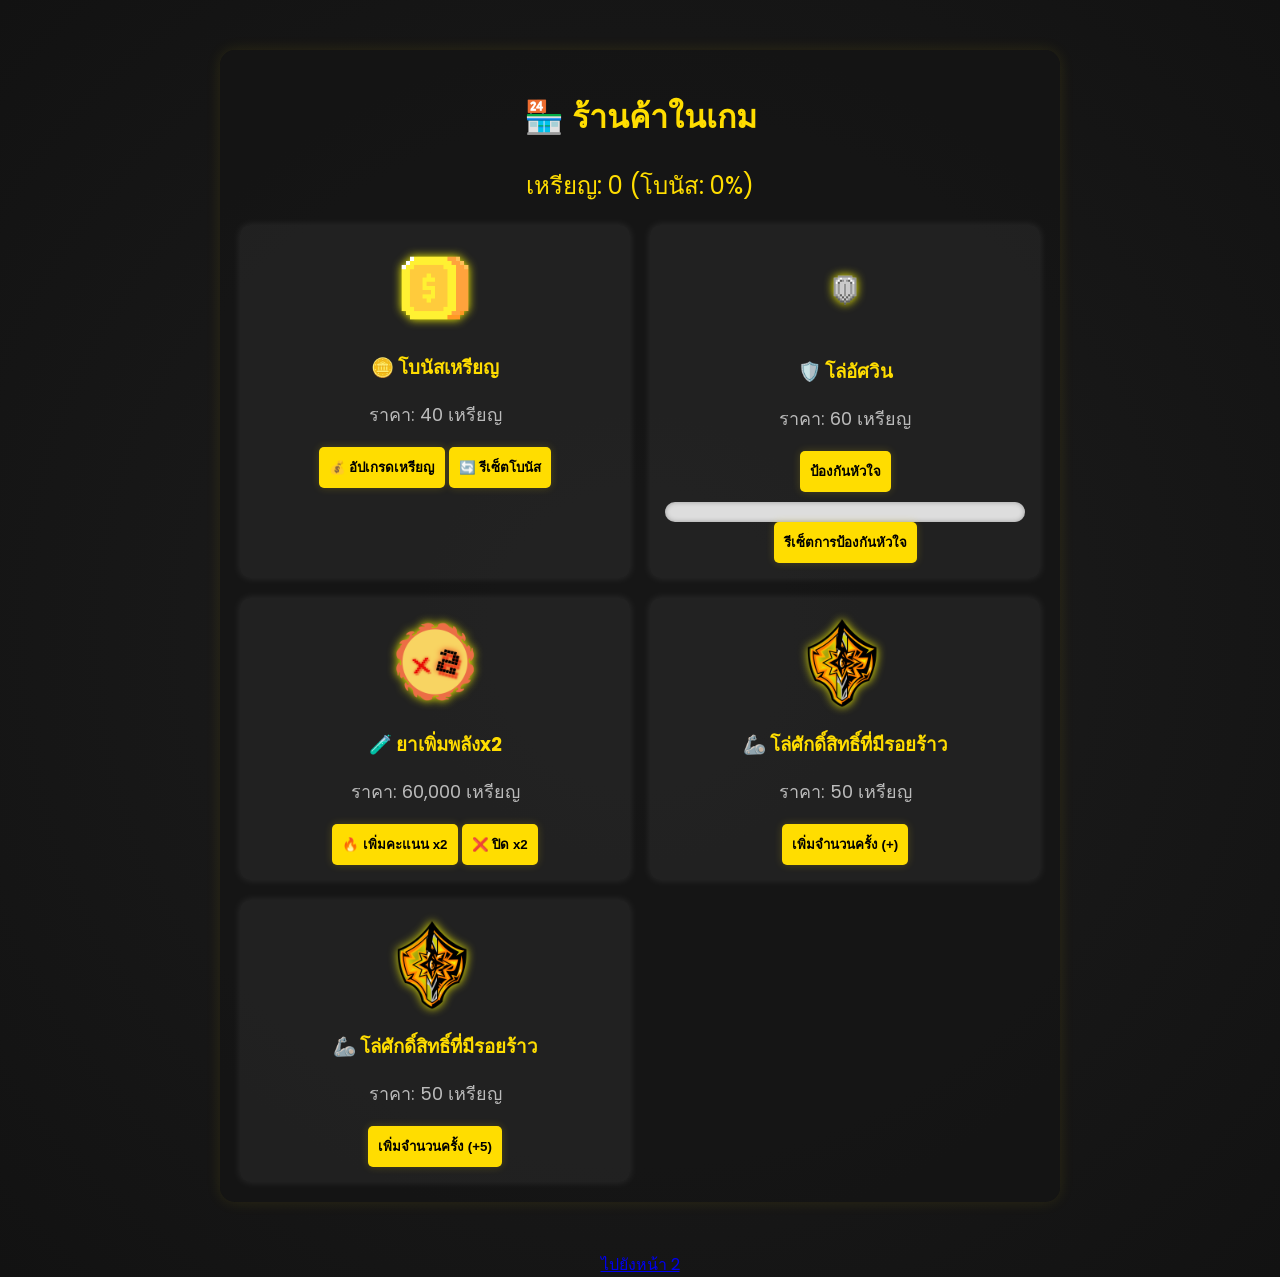
<file: store1.html>
<!DOCTYPE html>
<html lang="en">
<head>
    <meta charset="UTF-8">
    <meta name="viewport" content="width=device-width, initial-scale=1.0">
    <title>ร้านค้าในเกม - Dark Mode</title>
    <style>
        @import url('https://fonts.googleapis.com/css2?family=Poppins:wght@400;600&display=swap');

        body {
            font-family: 'Poppins', sans-serif;
            background: radial-gradient(circle, #1e1e1e, #121212);
            color: white;
            text-align: center;
            margin: 0;
        }

        .container {
            max-width: 800px;
            margin: 50px auto;
            padding: 20px;
            background: rgba(20, 20, 20, 0.8);
            border-radius: 15px;
            box-shadow: 0 0 15px rgba(255, 223, 0, 0.1); /* เพิ่มเงาสีเหลืองอ่อน */
        }

        .coin-display {
            font-size: 24px;
            margin-bottom: 20px;
            color: #ffdd00; /* เปลี่ยนสีเป็นเหลือง */
        }

        .shop-items {
            display: grid;
            grid-template-columns: repeat(2, 1fr);
            gap: 20px;
        }

        .item {
            background: rgba(255, 255, 255, 0.05);
            padding: 15px;
            border-radius: 10px;
            text-align: center;
            transition: transform 0.2s ease-in-out, box-shadow 0.3s ease;
            box-shadow: 0 0 8px rgba(255, 255, 255, 0.1);
        }

        .item:hover {
            transform: scale(1.05);
            box-shadow: 0 0 15px rgba(255, 223, 0, 0.3); /* ใช้สีเหลือง */
            background: rgba(255, 223, 0, 0.1); /* สีเหลืองนุ่มนวล */
        }

        img {
            width: 100px;
            height: auto;
            filter: drop-shadow(0px 0px 5px yellow); /* เพิ่มเงาสีเหลือง */
        }

        .item h3 {
            margin: 10px 0;
            color: #ffdd00; /* เปลี่ยนสีเป็นเหลือง */
        }

        .item p {
            font-size: 18px;
            color: #bbb;
        }

        .item button {
            background: #ffdd00; /* เปลี่ยนสีปุ่มเป็นเหลือง */
            border: none;
            padding: 10px;
            cursor: pointer;
            border-radius: 5px;
            font-weight: 600;
            color: black;
            transition: background 0.3s ease-in-out, transform 0.2s;
            box-shadow: 0 0 8px rgba(255, 223, 0, 0.2); /* เพิ่มเงาสีเหลือง */
        }

        .item button:hover {
            background: #ffcc00; /* สีเหลืองเข้มขึ้น */
            transform: scale(1.05);
            box-shadow: 0 0 15px rgba(255, 223, 0, 0.4); /* สีเหลืองเข้มขึ้น */
        }

        .item button:active {
            transform: scale(0.95);
        }

        h1 {
            color: #ffdd00; /* เปลี่ยนสีเป็นเหลือง */
            font-weight: 600;
        }
        .protection-bar-container {
    width: 100%;
    height: 20px;
    background-color: #ddd;
    border-radius: 10px;
    margin-top: 10px;
    overflow: hidden;
    box-shadow: inset 0 0 5px rgba(0,0,0,0.3);
}

.protection-bar {
    height: 100%;
    width: 0%;
    background-color: #00aaff;
    transition: width 0.3s ease; 
}

    </style>
</head>
<body>

    <div class="container">
        <h1>🏪 ร้านค้าในเกม</h1>
        <p class="coin-display"id="coin-display">💰 เหรียญของคุณ: <span id="coin-count">0</span></p>

        <div class="shop-items">
            <div class="item">
                <img src="รูป/—Pngtree—coin pixel art illustration suitable_8533568.png" alt="Item 1">
                <h3>🪙 โบนัสเหรียญ</h3>
                <p id="upgrade-cost-display">ราคา: 50 เหรียญ</p>
                <button id="upgrade-coin-btn">💰 อัปเกรดเหรียญ</button>
                <button id="reset-bonus-btn">🔄 รีเซ็ตโบนัส</button>
            </div>
            <div class="item">
                <img src="รูป/upscalemedia-transformed.png" alt="Item 2" class="lol">
                <h3>🛡️ โล่อัศวิน</h3>
                <p id="protectionPrice">ราคา: 30 เหรียญ</p>
                <button id="protectHeartButton">ป้องกันหัวใจ</button>
<div class="protection-bar-container">
    <div class="protection-bar" id="protectionBar"></div>
    
</div>
<button id="resetProtectButton">รีเซ็ตการป้องกันหัวใจ</button>

            </div>
            
            <div class="item">
                <img src="รูป/Pixellet TH (1)-Photoroom.png" alt="Item" >
                <h3>🧪 ยาเพิ่มพลังx2</h3>
                <p>ราคา: 60,000 เหรียญ</p>
                <button id="doubleScoreButton" class="game-btn">🔥 เพิ่มคะแนน x2</button>
<button id="disableDoubleButton" class="game-btn">❌ ปิด x2</button>
            </div>
            <div class="item">
                <img src="รูป/ดีไซน์ที่ยังไม่ได้ตั้งชื่อ (3)-Photoroom.png" alt="Item 4">
                <h3>🦾 โล่ศักดิ์สิทธิ์ที่มีรอยร้าว</h3>
                <p>ราคา: 50 เหรียญ</p>
                <button id="addLimitButton">เพิ่มจำนวนครั้ง (+)</button>
            </div>
            <div class="item">
                <img src="รูป/ดีไซน์ที่ยังไม่ได้ตั้งชื่อ (3)-Photoroom.png" alt="Item 4">
                <h3>🦾 โล่ศักดิ์สิทธิ์ที่มีรอยร้าว</h3>
                <p>ราคา: 50 เหรียญ</p>
                <button id="addLimitButton">เพิ่มจำนวนครั้ง (+5)</button>
                
            </div>
        </div>
    </div>

    <script>
       
       document.addEventListener('DOMContentLoaded', () => { 
    let coins = parseInt(localStorage.getItem('coins')) || 0;
    let coinBonus = parseInt(localStorage.getItem('coinBonus')) || 0;
    let upgradeCost = localStorage.getItem('upgradeCost') ? parseInt(localStorage.getItem('upgradeCost')) : 40;

    const coinDisplay = document.getElementById('coin-display');
    const upgradeCostDisplay = document.getElementById('upgrade-cost-display');
    const upgradeButton = document.getElementById('upgrade-coin-btn');
    const resetBonusButton = document.getElementById('reset-bonus-btn');
  
    
    function updateDisplay() {
        coinDisplay.textContent = `เหรียญ: ${coins} (โบนัส: ${coinBonus}%)`;

        if (coinBonus >= 200) {
            upgradeCostDisplay.textContent = "ถึงขีดจำกัดแล้ว";
            upgradeButton.disabled = true; // ปิดปุ่มอัปเกรด
        } else {
            upgradeCostDisplay.textContent = `ราคา: ${upgradeCost} เหรียญ`;
            upgradeButton.disabled = false;
        }
    }

    upgradeButton.addEventListener('click', () => {  
        if (coinBonus >= 200) {
            alert('โบนัสถึงขีดสุดแล้ว!');
            return;
        }

        if (coins >= upgradeCost) {
            coins -= upgradeCost;
            localStorage.setItem('coins', coins);
            updateDisplay();

            coinBonus += 25;
            if (coinBonus > 200) coinBonus = 200;
            localStorage.setItem('coinBonus', coinBonus);
            updateDisplay();

            upgradeCost *= 2;
            localStorage.setItem('upgradeCost', upgradeCost);
            updateDisplay();
        } else {
            alert('เหรียญไม่พอ!');
        }
    });

    resetBonusButton.addEventListener('click', () => {
        coinBonus = 0;
        localStorage.setItem('coinBonus', coinBonus);

        upgradeCost = 20;
        localStorage.setItem('upgradeCost', upgradeCost);

        upgradeButton.disabled = false;
        updateDisplay();
    });
    
    updateDisplay();
});


function updateCoinDisplay() {
    let coins = parseInt(localStorage.getItem('coins')) || 0;
    document.getElementById("coin-count").textContent = coins; 

    let nextCost = 30 * protectionMultiplier; // คำนวณราคาถัดไป
    document.getElementById("protect-cost-display").textContent = `ราคา: ${nextCost} เหรียญ`;
}
// ฟังก์ชันสำหรับอัปเดต UI ของหัวใจและแถบพลัง
function updateProtectedHeartsUI() {
    const protectedHearts = parseInt(localStorage.getItem('protectedHearts')) || 0;
    const protectionMultiplier = parseInt(localStorage.getItem('protectionMultiplier')) || 2;
    const cost = 30 * protectionMultiplier; // ราคาที่ต้องจ่ายครั้งถัดไป
    const lifeElements = document.querySelectorAll('.life');
    const protectButton = document.getElementById("protectHeartButton");
    const protectionBar = document.getElementById("protectionBar");
    const priceTag = document.getElementById("protectionPrice"); // ✅ เพิ่มตัวเลือก id ใหม่

    // อัปเดตราคาใน UI
    priceTag.textContent = `ราคา: ${cost} เหรียญ`;

    // ✅ อัปเดตสถานะหัวใจ
    lifeElements.forEach((life, index) => {
        if (index < protectedHearts) {
            life.style.backgroundColor = 'blue';
            life.setAttribute("data-protected", "true");
        } else {
            life.style.backgroundColor = 'transparent';
            life.removeAttribute("data-protected");
        }
    });

    // ✅ คำนวณแถบความคืบหน้า6จาก protectedHearts โดยตรง
    const progressPercentage = (protectedHearts / 5) * 100;
    protectionBar.style.width = `${progressPercentage}%`;

    // ✅ ตรวจสอบและแสดงข้อความ "ป้องกันเต็มแล้ว!" เมื่อโหลดหน้า
    if (protectedHearts >= 5) {
        protectButton.disabled = true;
        protectButton.textContent = "ป้องกันเต็มแล้ว!";
    } else {
        protectButton.disabled = false;
        protectButton.textContent = "ป้องกันหัวใจ";
    }
}
 
// ฟังก์ชันสำหรับเพิ่มการป้องกันหัวใจ


let protectionMultiplier = parseInt(localStorage.getItem('protectionMultiplier')) || 2;

document.getElementById("protectHeartButton").addEventListener("click", function() {
    let protectedHearts = parseInt(localStorage.getItem('protectedHearts')) || 0;
    let coins = parseInt(localStorage.getItem('coins')) || 0;
    let cost = 30 * protectionMultiplier; // ราคาตามลำดับ x2, x4, x8...

    if (coins >= cost) {
        coins -= cost;
        protectedHearts++;

        localStorage.setItem('coins', coins);
        localStorage.setItem('protectedHearts', protectedHearts);

        

        protectionMultiplier *= 2; // คูณ 2 ในแต่ละครั้ง
        localStorage.setItem('protectionMultiplier', protectionMultiplier); // บันทึกค่าตัวคูณ

        updateProtectedHeartsUI();
        location.reload(); // รีหน้าใหม่ทันที
    } else {
        alert("เหรียญไม่พอ!");
    }
});

// รีเซ็ตตัวคูณเมื่อกดรีเซ็ตการป้องกัน
document.getElementById("resetProtectButton").addEventListener("click", function() {
    if (confirm("คุณต้องการรีเซ็ตการป้องกันหัวใจหรือไม่?")) {
        localStorage.setItem('protectedHearts', 0);
        localStorage.setItem('protectionMultiplier', 2); // รีเซ็ตตัวคูณกลับเป็น 2
        protectionMultiplier = 2; // ตั้งค่าตัวแปรใหม่

        updateProtectedHeartsUI();
        alert("รีเซ็ตการป้องกันหัวใจเรียบร้อยแล้ว!");
        location.reload(); // รีเฟรชหน้าใหม่ทันที
    }
});

// ✅ โหลดค่าที่บันทึกไว้เมื่อโหลดหน้า
document.addEventListener('DOMContentLoaded', () => {
    updateProtectedHeartsUI();
    updateCoinDisplay(); // เรียกแสดงเหรียญเมื่อโหลดหน้า
});
let isDoubleScoreActive = localStorage.getItem('isDoubleScoreActive') === 'true';
let coins = parseInt(localStorage.getItem('coins')) || 0;

const doubleScoreButton = document.getElementById('doubleScoreButton');
const disableDoubleButton = document.getElementById('disableDoubleButton');
const coinDisplay = document.getElementById('coin-count');

const doubleScoreCost = 60000; // ✅ ราคาการซื้อคะแนนคูณ 2

// อัปเดตแสดงจำนวนเหรียญ
function updateCoinDisplay() {
    coinDisplay.textContent = coins;
}

doubleScoreButton.disabled = isDoubleScoreActive;
disableDoubleButton.disabled = !isDoubleScoreActive;

doubleScoreButton.onclick = () => {
    if (coins >= doubleScoreCost) { // ✅ ตรวจสอบเหรียญเพียงพอ
        coins -= doubleScoreCost;   // ✅ หักเหรียญ
        localStorage.setItem('coins', coins);
        updateCoinDisplay();        // ✅ อัปเดตการแสดงผลเหรียญทันที

        isDoubleScoreActive = true;
        localStorage.setItem('isDoubleScoreActive', 'true');
        doubleScoreButton.disabled = true;
        disableDoubleButton.disabled = false;

        alert("✅ เปิดคะแนนคูณ 2 สำเร็จ!");
    } else {
        alert("❌ เหรียญไม่พอ! ต้องการ 30,000 เหรียญ");
    }
    location.reload(); // รีเฟรชหน้าใหม่ทันที
};

disableDoubleButton.onclick = () => {
    isDoubleScoreActive = false;
    localStorage.setItem('isDoubleScoreActive', 'false');
    doubleScoreButton.disabled = false;
    disableDoubleButton.disabled = true;
    alert("❌ ปิดการใช้งานคะแนนคูณ 2 แล้ว");
};
// ✅ แสดงเหรียญเมื่อโหลดหน้า
document.addEventListener('DOMContentLoaded', updateCoinDisplay);
let remainingClicks = parseInt(localStorage.getItem("remainingClicks")) || 0;
let protectedHearts = 5;
let protectedSpecialHearts = parseInt(localStorage.getItem("protectedSpecialHearts")) || 0;

const button = document.getElementById("protectSpecialHeartButton");
const addLimitButton = document.getElementById("addLimitButton");

// อัปเดตข้อความปุ่ม (เฉพาะเมื่อมีปุ่มป้องกันพิเศษ)
function updateButtonText() {
    if (button) {
        button.textContent = `ป้องกันพิเศษ (${remainingClicks} ครั้ง)`;
        button.disabled = remainingClicks === 0 || protectedSpecialHearts >= document.querySelectorAll('.life').length;
    }
}

// โหลดค่าเริ่มต้น
updateButtonText();

// ฟังก์ชันเมื่อกดปุ่มป้องกันพิเศษ
if (button) {
    button.addEventListener("click", function () {
        const lifeElements = document.querySelectorAll('.life');

        if (protectedSpecialHearts < lifeElements.length && remainingClicks > 0) {
            lifeElements[protectedSpecialHearts].style.backgroundColor = 'purple';
            lifeElements[protectedSpecialHearts].setAttribute("data-special-protected", "true");
            protectedSpecialHearts++;

            remainingClicks--;
            localStorage.setItem("remainingClicks", remainingClicks);
            localStorage.setItem("protectedSpecialHearts", protectedSpecialHearts);
            updateButtonText();
        }
    });
}





doubleScoreButton.disabled = isDoubleScoreActive;
disableDoubleButton.disabled = !isDoubleScoreActive;

document.getElementById("addLimitButton").addEventListener("click", function() {
    let coins = parseInt(localStorage.getItem('coins')) || 0;
    let cost = 50; // ราคาหักเหรียญ

    if (coins >= cost) {
        coins -= cost;
        localStorage.setItem('coins', coins);
        updateCoinDisplay();
    } else {
        alert("เหรียญไม่พอ!");
    }
    location.reload(); // รีเฟรชหน้าใหม่ทันที
});
// ฟังก์ชันเพิ่มจำนวนครั้ง (หน้าอื่นก็สามารถใช้ได้)
if (addLimitButton) {
    addLimitButton.addEventListener("click", function () {
        remainingClicks += 1;
        localStorage.setItem("remainingClicks", remainingClicks);
    });
}
 </script>
<a href="leval2.html">ไปยังหน้า 2</a>
</body>
</html>
</file>
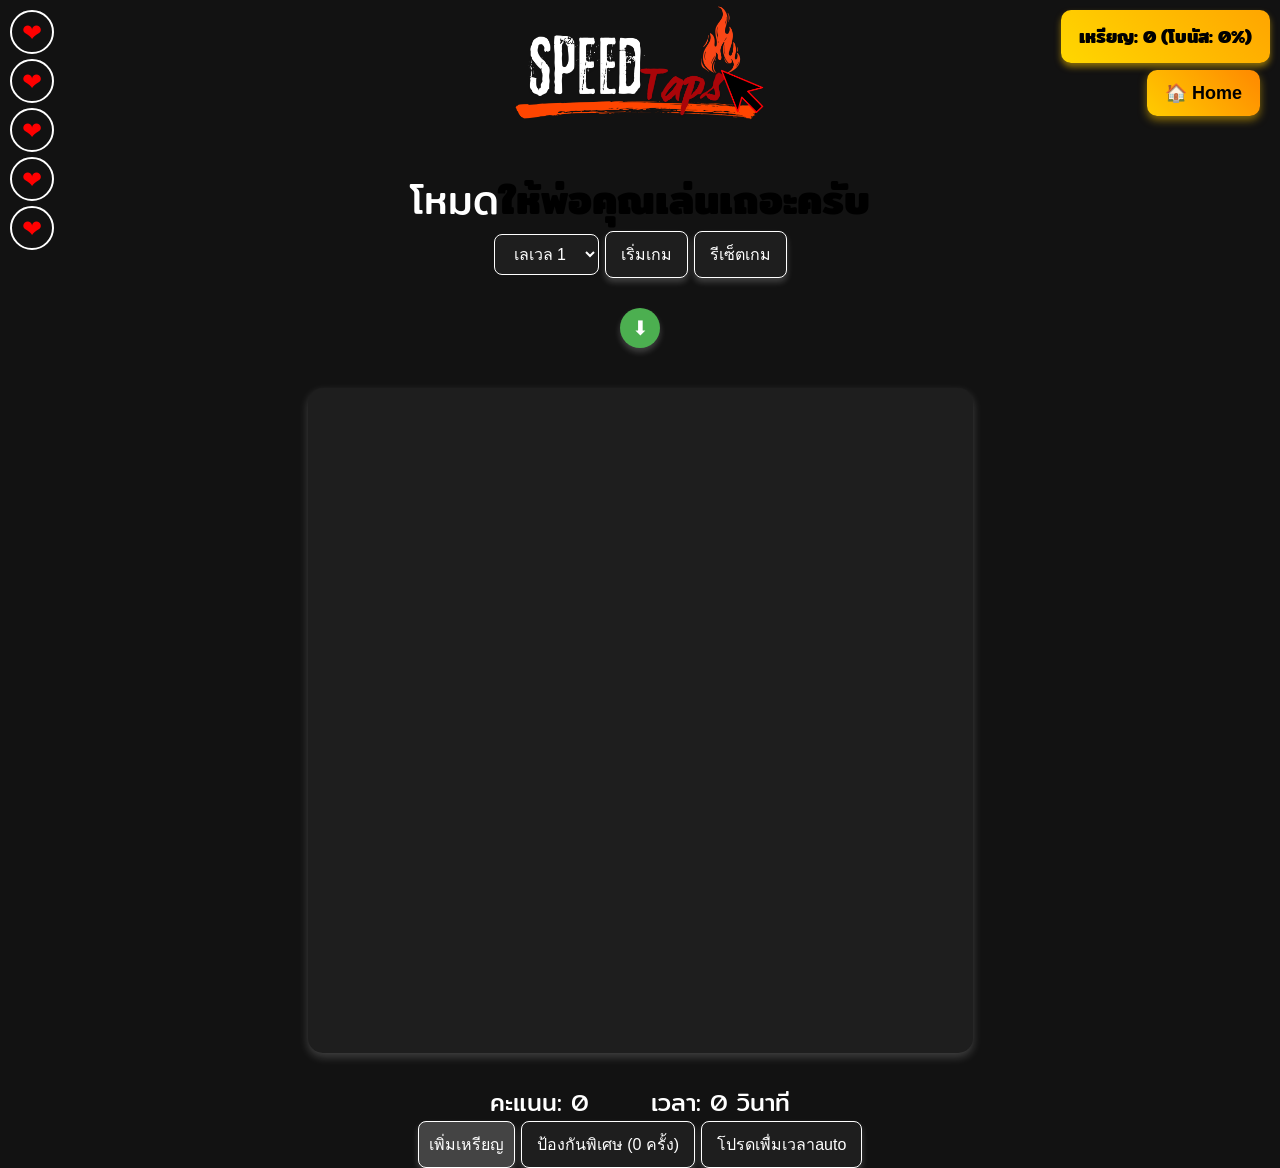
<file: Sus_Mode.html>
<!DOCTYPE html>
<html lang="en">
<head>
  <meta charset="UTF-8">
  <meta name="viewport" content="width=device-width, initial-scale=1.0">
  <title>เกมตารางกดสี</title>
  <link rel="preconnect" href="https://fonts.gstatic.com">
  <link href="https://fonts.googleapis.com/css2?family=Mitr:wght@300&display=swap" rel="stylesheet">
  <link rel="stylesheet" href="Sus_Mode.css">
</head>
<body>
  <div id="gameContent">
  <div class="image-container">
    <img src="รูป/story (1).png" alt="Animated Image" class="img">
  </div>
  
  <div id="controls">
    <label class="font-size_40px">โหมด</label><label class="Black">ให้พ่อคุณเล่นเถอะครับ</label>
    <div></div>
    
    <select id="levelSelect">
      <option value="1">เลเวล 1</option>
      <option value="2">เลเวล 2</option>
      <option value="3">เลเวล 3</option>
      <option value="4">เลเวล 4</option>
      <option value="5">เลเวล 5</option>
  </select>


    <p id="values"></p>
    <button id="startButton">เริ่มเกม</button>
    <button id="pauseButton" disabled>รีเซ็ตเกม</button>
  </div>
  
  <div id="gameContainer">
    <button id="toggleButton">⬇</button>

<!-- ส่วนแสดงค่า -->
<div id="values"></div>

    <div id="grid"></div>
    <div id="status">
      <span id="score">คะแนน: 0 </span>
      <span id="timer">เวลา: 0 วินาที</span>
    </div>
    
    <div id="countdown"></div>
    <div id="lives">
      <div class="life"><span>❤</span></div>
      <div class="life"><span>❤</span></div>
      <div class="life"><span>❤</span></div>
      <div class="life"><span>❤</span></div>
      <div class="life"><span>❤</span></div>
    </div>
    <div id="coin-display" class="coin-display">เหรียญ: 0</div>
  </div>
 
  <button id="reset-coin-btn">เพิ่มเหรียญ</button>
  <button id="toggleProtectedHeartsButton" style="display: none;">เปิดการป้องกันหัวใจ</button>
  <button id="protectHeartButton" style="display: none;">ป้องกันหัวใจ</button>
  <button id="protectSpecialHeartButton">ป้องกันพิเศษ</button>
  <button id="doubleScoreButton" class="game-btn" style="display: none;">🔥 เพิ่มคะแนน x2</button>
<button id="disableDoubleButton" class="game-btn" style="display: none;">❌ ปิด x2</button>
<button id="autoClickButton">Auto Click (0s)</button>
<button id="increaseDefaultTimeButton" style="display: none;">เพิ่มเวลา (+5s)</button>
<button id="decreaseDefaultTimeButton" style="display: none;">ลดเวลา (-5s)</button>
<button id="nextLevelBtn" class="summary-btn"  onclick="nextLevel()" style="display: none;">➡️ Next Level</button>
<button class="home-button" onclick="goHome()">🏠 Home</button>
  <script src="Sus_Mode.js">
  </script>
 
</body>
</html>
</file>
<file: Easy.css>
/* กำหนดการตั้งค่าเริ่มต้นของตัวอักษรและการจัดตำแหน่ง */
            body {
                font-family: 'Mitr', sans-serif;
            background-color: #121212; /* สีดำเข้ม */
            color: white; /* สีตัวอักษร */
            margin: 0;
            padding: 0;
            display: flex;
            flex-direction: column;
            align-items: center;
            min-height: 100vh;
            justify-content: center;
            text-align: center;
            user-select: none; /* ป้องกันการลาก */
            -webkit-user-drag: none; /* ปิดการลากใน Safari */
        }
        h1 {
            margin-top: 20px;
            font-size: 2.5em;
            color: #d1ff03; /* สีเขียวอ่อน */
        }
        /* การตั้งค่าให้กับส่วนควบคุม เช่น ปุ่ม และตัวเลือก */
        #controls {
            margin-top: 20px;
        }
        .home-button {
            position: fixed;
            top: 70px;
            right: 20px;
            background: linear-gradient(45deg, #ffcc00, #ff8800);
            color: black;
            padding: 12px 18px;
            border-radius: 10px;
            font-size: 18px;
            font-weight: bold;
            border: none;
            cursor: pointer;
            transition: transform 0.2s, box-shadow 0.3s;
            box-shadow: 0 4px 8px rgba(255, 200, 0, 0.5);
        }

        .home-button:hover {
            transform: scale(1.1);
            box-shadow: 0 6px 12px rgba(255, 200, 0, 0.7);
        }

        .home-button:active {
            transform: scale(0.95);
            box-shadow: 0 2px 4px rgba(255, 200, 0, 0.4);
        }
       /* ปรับปรุงตาราง */
#grid {
    display: grid;
    gap: 5px;
    justify-content: center;
    margin: 20px auto;
    grid-template-columns: repeat(2, 60px);
    grid-template-rows: repeat(2, 60px);
    margin-bottom: 10px;
    background-color: #1e1e1e;
    padding: 10px;
    border-radius: 15px;
    box-shadow: 0 4px 10px rgba(255, 255, 255, 0.2);
    cursor: pointer;
}
        /* สไตล์ของเซลล์ในตาราง */
        .cell {
            width: 60px;
            height: 60px;
            background-color: lightgray;
            border: 2px solid #ddd;
            display: flex;
            align-items: center;
            justify-content: center;
            cursor: pointer;
            position: relative;
            border-radius: 10px;
            transition: background-color 0.2s, transform 0.1s;
        }
        .cell:hover {
            transform: scale(1.01);
        }
        /* สไตล์สำหรับเซลล์ที่มีสีเตือน */
        .cell.warning {
            background-color: orange;
        }

        /* สไตล์สำหรับเซลล์ที่มีสีเขียว */
        .cell.green {
            background-color: green;
        }
        .cell.error {
            background-color: red;
            animation: blink 0.2s step-start 2;
        }
        /* การตั้งค่าให้กับการแสดงคะแนนและชีวิต */
    

        #levelSelect, button {
            background-color: #1e1e1e;
            color: white;
            border: 1px solid white;
            padding: 10px 15px;
            border-radius: 8px;
            font-size: 1em;
            cursor: pointer;
            transition: background-color 0.3s;
        }

        #gameContainer {
            display: flex;
            flex-direction: column;
            align-items: center;
            gap: 20px;
            margin-top: 30px;
        }

        @keyframes blink {
            50% {
                opacity: 0;
            }
        }

        #status {
            display: flex;
            justify-content: space-between;
            width: 300px;
            font-size: 1.5em;
        }

        #countdown {
            position: absolute; /* กำหนดตำแหน่งแบบ absolute */
            top: 50%; /* จัดให้อยู่กึ่งกลางแนวตั้ง */
            left: 50%; /* จัดให้อยู่กึ่งกลางแนวนอน */
            transform: translate(-50%, -50%); /* ปรับตำแหน่งให้กึ่งกลางพอดี */
            font-size: 48px; /* ปรับขนาดตัวอักษร */
            font-weight: bold; /* ทำให้ตัวอักษรหนา */
            color: red; /* สีตัวอักษร */
          
            padding: 10px 20px; /* เพิ่มระยะห่างภายใน */
            border-radius: 10px; /* ทำให้ขอบโค้งมน */
        }
        
        #lives {
            position: fixed; /* ทำให้ตำแหน่งอยู่กับที่ */
            top: 10px; /* ระยะห่างจากขอบบน */
            left: 10px; /* ระยะห่างจากขอบซ้าย */
            display: flex;
            flex-direction: column; /* เรียงจากบนลงล่าง */
            align-items: center; /* จัดให้อยู่ตรงกลางในแนวแกนขวาง */
            gap: 5px; /* ระยะห่างระหว่างหัวใจ */
        }
        .life {
    width: 40px;
    height: 40px;
    background-color: #1e1e1e;
    border: 2px solid white;
    border-radius: 50%;
    display: flex;
    align-items: center;
    justify-content: center;
    font-size: 24px;
    color: red;
    transition: background-color 0.3s ease-in-out, transform 0.2s;
}
.life.lost {
    background-color: #444;
    transform: scale(0.8);
    opacity: 0.6;
}
#coin-display {
    position: fixed;
    top: 10px;
    right: 10px;
    background: linear-gradient(45deg, gold, orange);
    color: black;
    padding: 12px 18px;
    border-radius: 10px;
    font-size: 18px;
    font-weight: bold;
    box-shadow: 0 4px 6px rgba(255, 200, 0, 0.5);
}

        #reset-coin-btn {
            background-color: #444;
            color: white;
            border: 1px solid white;
            padding: 10px;
            border-radius: 8px;
            cursor: pointer;
            transition: background-color 0.3s;
        }

        #reset-coin-btn:hover {
            background-color: #666;
        }
        .image-container {
    position: relative;
    overflow: hidden;
}

/* การตั้งค่าของรูปภาพ */
.img {
    width: 250px;
    height: auto;
    animation: swingZoom 3s infinite ease-in-out;
}

/* สร้าง Animation เพื่อให้ภาพแกว่งและซูม */
@keyframes swingZoom {
    0% {
        transform: rotate(0deg) scale(1);
    }
    25% {
        transform: rotate(10deg) scale(1.1);
    }
    50% {
        transform: rotate(0deg) scale(1);
    }
    75% {
        transform: rotate(-10deg) scale(1.1);
    }
    100% {
        transform: rotate(0deg) scale(1);
    }
}

#summary-container {
    text-align: center;
    background-color: rgba(0, 0, 0, 0.9);
    padding: 30px;
    border-radius: 15px;
    box-shadow: 0 0 15px rgba(255, 255, 255, 0.2);
    width: 50%;
    max-width: 600px;
    margin: auto;
    margin-top: 50px;
}

#summary-container h2 {
    font-size: 2.5em;
    color: #d1ff03; /* สีเขียวอ่อน */
}

#summary-container p {
    font-size: 1.5em;
    margin: 10px 0;
}

.summary-highlight {
    font-size: 2em;
    color: #ffcc00; /* สีทอง */
    font-weight: bold;
}

#summary-buttons {
    margin-top: 20px;
}

.summary-btn {
    background-color: #1e1e1e;
    color: white;
    padding: 10px 20px;
    border-radius: 8px;
    border: 1px solid white;
    font-size: 1.2em;
    cursor: pointer;
    margin: 5px;
    transition: background-color 0.3s, transform 0.2s;
}

.summary-btn:hover {
    background-color: #444;
    transform: scale(1.05);
}
/* เพิ่มเอฟเฟกต์เงาและการกดปุ่ม */
button, .summary-btn {
    background-color: #1e1e1e;
    color: white;
    border: 1px solid white;
    padding: 10px 15px;
    border-radius: 8px;
    font-size: 1em;
    cursor: pointer;
    transition: background-color 0.3s, transform 0.2s, box-shadow 0.3s;
    box-shadow: 0 4px 6px rgba(255, 255, 255, 0.2);
}

button:hover, .summary-btn:hover {
    background-color: #444;
    transform: scale(1.05);
    box-shadow: 0 6px 10px rgba(255, 255, 255, 0.3);
}

button:active, .summary-btn:active {
    transform: scale(0.95);
    box-shadow: 0 2px 4px rgba(255, 255, 255, 0.2);
}
.message {
    position: fixed;
    top: 60%;
    left: 50%;
    transform: translate(-50%, -50%);
    background-color: black;
    color: gold;
    font-size: 24px;
    padding: 20px;
    border-radius: 10px;
    box-shadow: 0 4px 10px rgba(255, 255, 255, 0.5);
    opacity: 0;
    animation: fadeMove 2s ease-in-out forwards;
}

@keyframes fadeMove {
    0% {
        opacity: 0;
        transform: translate(-50%, 10%);
    }
    50% {
        opacity: 1;
        transform: translate(-50%, 0);
    }
    100% {
        opacity: 0;
        transform: translate(-50%, -10%);
    }
}

.heart {
    width: 40px;
    height: 40px;
    background: red;
    clip-path: polygon(50% 0%, 100% 35%, 85% 100%, 50% 80%, 15% 100%, 0% 35%);
    margin: 5px;
    opacity: 0;
    transform: scale(0);
    animation: fadeIn 0.5s ease-out forwards;
}
@keyframes fadeIn {
    to {
        opacity: 1;
        transform: scale(1);
    }
}
.trap-blink {
    animation: blink 0.5s infinite alternate;
}

@keyframes blink {
    from { background-color: transparent; }
    to { background-color: rgb(255, 0, 0); }
}

.trap-active {
    background-color: rgb(128, 0, 0);
}
.red{
    font-size: 30px;
    color: rgb(255, 0, 0);
}
.Green{
    font-size: 30px;
    color: rgb(0, 255, 94);
    
}
.Blue{
    font-size: 30px;
    color: rgb(0, 0, 255);
}
.Orange{
    font-size: 30px;
    color: rgb(255, 170, 0);
}
.Black{
    font-size: 40px;
    font-weight: bold;
}
.font-size_40px{
    font-size: 40px;
}
  /* ปุ่มวงกลม */
  #toggleButton {
    width: 40px;
    height: 40px;
    border-radius: 50%;
    background-color: #4CAF50;
    border: none;
    color: white;
    font-size: 20px;
    cursor: pointer;
    display: flex;
    align-items: center;
    justify-content: center;
    transition: transform 0.3s ease; /* เพิ่มเอฟเฟกต์การหมุน */
  }

  /* หมุนลูกศรลง */
  #toggleButton.rotate-down {
    transform: rotate(180deg);
  }

  /* ส่วนแสดงผล */
  #values {
    margin-top: 10px;
    padding: 10px;
    border: 1px solid #ccc;
    display: none; /* ซ่อนเริ่มต้น */
  }
</file>
<file: Hard.css>
/* กำหนดการตั้งค่าเริ่มต้นของตัวอักษรและการจัดตำแหน่ง */
            body {
                font-family: 'Mitr', sans-serif;
            background-color: #121212; /* สีดำเข้ม */
            color: white; /* สีตัวอักษร */
            margin: 0;
            padding: 0;
            display: flex;
            flex-direction: column;
            align-items: center;
            min-height: 100vh;
            justify-content: center;
            text-align: center;
            user-select: none; /* ป้องกันการลาก */
            -webkit-user-drag: none; /* ปิดการลากใน Safari */
        }
        h1 {
            margin-top: 20px;
            font-size: 2.5em;
            color: #d1ff03; /* สีเขียวอ่อน */
        }
        /* การตั้งค่าให้กับส่วนควบคุม เช่น ปุ่ม และตัวเลือก */
        #controls {
            margin-top: 20px;
        }
        .home-button {
            position: fixed;
            top: 70px;
            right: 20px;
            background: linear-gradient(45deg, #ffcc00, #ff8800);
            color: black;
            padding: 12px 18px;
            border-radius: 10px;
            font-size: 18px;
            font-weight: bold;
            border: none;
            cursor: pointer;
            transition: transform 0.2s, box-shadow 0.3s;
            box-shadow: 0 4px 8px rgba(255, 200, 0, 0.5);
        }

        .home-button:hover {
            transform: scale(1.1);
            box-shadow: 0 6px 12px rgba(255, 200, 0, 0.7);
        }

        .home-button:active {
            transform: scale(0.95);
            box-shadow: 0 2px 4px rgba(255, 200, 0, 0.4);
        }
       /* ปรับปรุงตาราง */
#grid {
    display: grid;
    gap: 5px;
    justify-content: center;
    margin: 20px auto;
    grid-template-columns: repeat(4, 60px);
    grid-template-rows: repeat(4, 60px);
    margin-bottom: 10px;
    background-color: #1e1e1e;
    padding: 10px;
    border-radius: 15px;
    box-shadow: 0 4px 10px rgba(255, 255, 255, 0.2);
    cursor: pointer;
}
        /* สไตล์ของเซลล์ในตาราง */
        .cell {
            width: 60px;
            height: 60px;
            background-color: lightgray;
            border: 2px solid #ddd;
            display: flex;
            align-items: center;
            justify-content: center;
            cursor: pointer;
            position: relative;
            border-radius: 10px;
            transition: background-color 0.2s, transform 0.1s;
        }
        .cell:hover {
            transform: scale(1.01);
        }
        /* สไตล์สำหรับเซลล์ที่มีสีเตือน */
        .cell.warning {
            background-color: orange;
        }

        /* สไตล์สำหรับเซลล์ที่มีสีเขียว */
        .cell.green {
            background-color: green;
        }
        .cell.error {
            background-color: red;
            animation: blink 0.2s step-start 2;
        }
        /* การตั้งค่าให้กับการแสดงคะแนนและชีวิต */
    

        #levelSelect, button {
            background-color: #1e1e1e;
            color: white;
            border: 1px solid white;
            padding: 10px 15px;
            border-radius: 8px;
            font-size: 1em;
            cursor: pointer;
            transition: background-color 0.3s;
        }

        #gameContainer {
            display: flex;
            flex-direction: column;
            align-items: center;
            gap: 20px;
            margin-top: 30px;
        }

        @keyframes blink {
            50% {
                opacity: 0;
            }
        }

        #status {
            display: flex;
            justify-content: space-between;
            width: 300px;
            font-size: 1.5em;
        }

        #countdown {
            position: absolute; /* กำหนดตำแหน่งแบบ absolute */
            top: 50%; /* จัดให้อยู่กึ่งกลางแนวตั้ง */
            left: 50%; /* จัดให้อยู่กึ่งกลางแนวนอน */
            transform: translate(-50%, -50%); /* ปรับตำแหน่งให้กึ่งกลางพอดี */
            font-size: 48px; /* ปรับขนาดตัวอักษร */
            font-weight: bold; /* ทำให้ตัวอักษรหนา */
            color: red; /* สีตัวอักษร */
          
            padding: 10px 20px; /* เพิ่มระยะห่างภายใน */
            border-radius: 10px; /* ทำให้ขอบโค้งมน */
        }
        
        #lives {
            position: fixed; /* ทำให้ตำแหน่งอยู่กับที่ */
            top: 10px; /* ระยะห่างจากขอบบน */
            left: 10px; /* ระยะห่างจากขอบซ้าย */
            display: flex;
            flex-direction: column; /* เรียงจากบนลงล่าง */
            align-items: center; /* จัดให้อยู่ตรงกลางในแนวแกนขวาง */
            gap: 5px; /* ระยะห่างระหว่างหัวใจ */
        }
        .life {
    width: 40px;
    height: 40px;
    background-color: #1e1e1e;
    border: 2px solid white;
    border-radius: 50%;
    display: flex;
    align-items: center;
    justify-content: center;
    font-size: 24px;
    color: red;
    transition: background-color 0.3s ease-in-out, transform 0.2s;
}
.life.lost {
    background-color: #444;
    transform: scale(0.8);
    opacity: 0.6;
}
#coin-display {
    position: fixed;
    top: 10px;
    right: 10px;
    background: linear-gradient(45deg, gold, orange);
    color: black;
    padding: 12px 18px;
    border-radius: 10px;
    font-size: 18px;
    font-weight: bold;
    box-shadow: 0 4px 6px rgba(255, 200, 0, 0.5);
}

        #reset-coin-btn {
            background-color: #444;
            color: white;
            border: 1px solid white;
            padding: 10px;
            border-radius: 8px;
            cursor: pointer;
            transition: background-color 0.3s;
        }

        #reset-coin-btn:hover {
            background-color: #666;
        }
        .image-container {
    position: relative;
    overflow: hidden;
}

/* การตั้งค่าของรูปภาพ */
.img {
    width: 250px;
    height: auto;
    animation: swingZoom 3s infinite ease-in-out;
}

/* สร้าง Animation เพื่อให้ภาพแกว่งและซูม */
@keyframes swingZoom {
    0% {
        transform: rotate(0deg) scale(1);
    }
    25% {
        transform: rotate(10deg) scale(1.1);
    }
    50% {
        transform: rotate(0deg) scale(1);
    }
    75% {
        transform: rotate(-10deg) scale(1.1);
    }
    100% {
        transform: rotate(0deg) scale(1);
    }
}

#summary-container {
    text-align: center;
    background-color: rgba(0, 0, 0, 0.9);
    padding: 30px;
    border-radius: 15px;
    box-shadow: 0 0 15px rgba(255, 255, 255, 0.2);
    width: 50%;
    max-width: 600px;
    margin: auto;
    margin-top: 50px;
}

#summary-container h2 {
    font-size: 2.5em;
    color: #d1ff03; /* สีเขียวอ่อน */
}

#summary-container p {
    font-size: 1.5em;
    margin: 10px 0;
}

.summary-highlight {
    font-size: 2em;
    color: #ffcc00; /* สีทอง */
    font-weight: bold;
}

#summary-buttons {
    margin-top: 20px;
}

.summary-btn {
    background-color: #1e1e1e;
    color: white;
    padding: 10px 20px;
    border-radius: 8px;
    border: 1px solid white;
    font-size: 1.2em;
    cursor: pointer;
    margin: 5px;
    transition: background-color 0.3s, transform 0.2s;
}

.summary-btn:hover {
    background-color: #444;
    transform: scale(1.05);
}
/* เพิ่มเอฟเฟกต์เงาและการกดปุ่ม */
button, .summary-btn {
    background-color: #1e1e1e;
    color: white;
    border: 1px solid white;
    padding: 10px 15px;
    border-radius: 8px;
    font-size: 1em;
    cursor: pointer;
    transition: background-color 0.3s, transform 0.2s, box-shadow 0.3s;
    box-shadow: 0 4px 6px rgba(255, 255, 255, 0.2);
}

button:hover, .summary-btn:hover {
    background-color: #444;
    transform: scale(1.05);
    box-shadow: 0 6px 10px rgba(255, 255, 255, 0.3);
}

button:active, .summary-btn:active {
    transform: scale(0.95);
    box-shadow: 0 2px 4px rgba(255, 255, 255, 0.2);
}
.message {
    position: fixed;
    top: 60%;
    left: 50%;
    transform: translate(-50%, -50%);
    background-color: black;
    color: gold;
    font-size: 24px;
    padding: 20px;
    border-radius: 10px;
    box-shadow: 0 4px 10px rgba(255, 255, 255, 0.5);
    opacity: 0;
    animation: fadeMove 2s ease-in-out forwards;
}

@keyframes fadeMove {
    0% {
        opacity: 0;
        transform: translate(-50%, 10%);
    }
    50% {
        opacity: 1;
        transform: translate(-50%, 0);
    }
    100% {
        opacity: 0;
        transform: translate(-50%, -10%);
    }
}

.heart {
    width: 40px;
    height: 40px;
    background: red;
    clip-path: polygon(50% 0%, 100% 35%, 85% 100%, 50% 80%, 15% 100%, 0% 35%);
    margin: 5px;
    opacity: 0;
    transform: scale(0);
    animation: fadeIn 0.5s ease-out forwards;
}
@keyframes fadeIn {
    to {
        opacity: 1;
        transform: scale(1);
    }
}
.trap-blink {
    animation: blink 0.5s infinite alternate;
}

@keyframes blink {
    from { background-color: transparent; }
    to { background-color: rgb(255, 0, 0); }
}

.trap-active {
    background-color: rgb(128, 0, 0);
}
.red{
    font-size: 30px;
    color: rgb(255, 0, 0);
}
.Green{
    font-size: 30px;
    color: rgb(0, 255, 94);
    
}
.Blue{
    font-size: 30px;
    color: rgb(0, 0, 255);
}
.Orange{
    font-size: 30px;
    color: rgb(255, 170, 0);
}
.Black{
    font-size: 40px;
    font-weight: bold;
}
.font-size_40px{
    font-size: 40px;
}
  /* ปุ่มวงกลม */
  #toggleButton {
    width: 40px;
    height: 40px;
    border-radius: 50%;
    background-color: #4CAF50;
    border: none;
    color: white;
    font-size: 20px;
    cursor: pointer;
    display: flex;
    align-items: center;
    justify-content: center;
    transition: transform 0.3s ease; /* เพิ่มเอฟเฟกต์การหมุน */
  }

  /* หมุนลูกศรลง */
  #toggleButton.rotate-down {
    transform: rotate(180deg);
  }

  /* ส่วนแสดงผล */
  #values {
    margin-top: 10px;
    padding: 10px;
    border: 1px solid #ccc;
    display: none; /* ซ่อนเริ่มต้น */
  }
</file>
<file: Nightmare.css>
/* กำหนดการตั้งค่าเริ่มต้นของตัวอักษรและการจัดตำแหน่ง */
            body {
                font-family: 'Mitr', sans-serif;
            background-color: #121212; /* สีดำเข้ม */
            color: white; /* สีตัวอักษร */
            margin: 0;
            padding: 0;
            display: flex;
            flex-direction: column;
            align-items: center;
            min-height: 100vh;
            justify-content: center;
            text-align: center;
            user-select: none; /* ป้องกันการลาก */
            -webkit-user-drag: none; /* ปิดการลากใน Safari */
        }
        h1 {
            margin-top: 20px;
            font-size: 2.5em;
            color: #d1ff03; /* สีเขียวอ่อน */
        }
        /* การตั้งค่าให้กับส่วนควบคุม เช่น ปุ่ม และตัวเลือก */
        #controls {
            margin-top: 20px;
        }
        .home-button {
            position: fixed;
            top: 70px;
            right: 20px;
            background: linear-gradient(45deg, #ffcc00, #ff8800);
            color: black;
            padding: 12px 18px;
            border-radius: 10px;
            font-size: 18px;
            font-weight: bold;
            border: none;
            cursor: pointer;
            transition: transform 0.2s, box-shadow 0.3s;
            box-shadow: 0 4px 8px rgba(255, 200, 0, 0.5);
        }

        .home-button:hover {
            transform: scale(1.1);
            box-shadow: 0 6px 12px rgba(255, 200, 0, 0.7);
        }

        .home-button:active {
            transform: scale(0.95);
            box-shadow: 0 2px 4px rgba(255, 200, 0, 0.4);
        }
       /* ปรับปรุงตาราง */
#grid {
    display: grid;
    gap: 5px;
    justify-content: center;
    margin: 20px auto;
    grid-template-columns: repeat(5, 60px);
    grid-template-rows: repeat(5, 60px);
    margin-bottom: 10px;
    background-color: #1e1e1e;
    padding: 10px;
    border-radius: 15px;
    box-shadow: 0 4px 10px rgba(255, 255, 255, 0.2);
    cursor: pointer;
}
        /* สไตล์ของเซลล์ในตาราง */
        .cell {
            width: 60px;
            height: 60px;
            background-color: lightgray;
            border: 2px solid #ddd;
            display: flex;
            align-items: center;
            justify-content: center;
            cursor: pointer;
            position: relative;
            border-radius: 10px;
            transition: background-color 0.2s, transform 0.1s;
        }
        .cell:hover {
            transform: scale(1.01);
        }
        /* สไตล์สำหรับเซลล์ที่มีสีเตือน */
        .cell.warning {
            background-color: orange;
        }

        /* สไตล์สำหรับเซลล์ที่มีสีเขียว */
        .cell.green {
            background-color: green;
        }
        .cell.error {
            background-color: red;
            animation: blink 0.2s step-start 2;
        }
        /* การตั้งค่าให้กับการแสดงคะแนนและชีวิต */
    

        #levelSelect, button {
            background-color: #1e1e1e;
            color: white;
            border: 1px solid white;
            padding: 10px 15px;
            border-radius: 8px;
            font-size: 1em;
            cursor: pointer;
            transition: background-color 0.3s;
        }

        #gameContainer {
            display: flex;
            flex-direction: column;
            align-items: center;
            gap: 20px;
            margin-top: 30px;
        }

        @keyframes blink {
            50% {
                opacity: 0;
            }
        }

        #status {
            display: flex;
            justify-content: space-between;
            width: 300px;
            font-size: 1.5em;
        }

        #countdown {
            position: absolute; /* กำหนดตำแหน่งแบบ absolute */
            top: 50%; /* จัดให้อยู่กึ่งกลางแนวตั้ง */
            left: 50%; /* จัดให้อยู่กึ่งกลางแนวนอน */
            transform: translate(-50%, -50%); /* ปรับตำแหน่งให้กึ่งกลางพอดี */
            font-size: 48px; /* ปรับขนาดตัวอักษร */
            font-weight: bold; /* ทำให้ตัวอักษรหนา */
            color: red; /* สีตัวอักษร */
          
            padding: 10px 20px; /* เพิ่มระยะห่างภายใน */
            border-radius: 10px; /* ทำให้ขอบโค้งมน */
        }
        
        #lives {
            position: fixed; /* ทำให้ตำแหน่งอยู่กับที่ */
            top: 10px; /* ระยะห่างจากขอบบน */
            left: 10px; /* ระยะห่างจากขอบซ้าย */
            display: flex;
            flex-direction: column; /* เรียงจากบนลงล่าง */
            align-items: center; /* จัดให้อยู่ตรงกลางในแนวแกนขวาง */
            gap: 5px; /* ระยะห่างระหว่างหัวใจ */
        }
        .life {
    width: 40px;
    height: 40px;
    background-color: #1e1e1e;
    border: 2px solid white;
    border-radius: 50%;
    display: flex;
    align-items: center;
    justify-content: center;
    font-size: 24px;
    color: red;
    transition: background-color 0.3s ease-in-out, transform 0.2s;
}
.life.lost {
    background-color: #444;
    transform: scale(0.8);
    opacity: 0.6;
}
#coin-display {
    position: fixed;
    top: 10px;
    right: 10px;
    background: linear-gradient(45deg, gold, orange);
    color: black;
    padding: 12px 18px;
    border-radius: 10px;
    font-size: 18px;
    font-weight: bold;
    box-shadow: 0 4px 6px rgba(255, 200, 0, 0.5);
}

        #reset-coin-btn {
            background-color: #444;
            color: white;
            border: 1px solid white;
            padding: 10px;
            border-radius: 8px;
            cursor: pointer;
            transition: background-color 0.3s;
        }

        #reset-coin-btn:hover {
            background-color: #666;
        }
        .image-container {
    position: relative;
    overflow: hidden;
}

/* การตั้งค่าของรูปภาพ */
.img {
    width: 250px;
    height: auto;
    animation: swingZoom 3s infinite ease-in-out;
}

/* สร้าง Animation เพื่อให้ภาพแกว่งและซูม */
@keyframes swingZoom {
    0% {
        transform: rotate(0deg) scale(1);
    }
    25% {
        transform: rotate(10deg) scale(1.1);
    }
    50% {
        transform: rotate(0deg) scale(1);
    }
    75% {
        transform: rotate(-10deg) scale(1.1);
    }
    100% {
        transform: rotate(0deg) scale(1);
    }
}

#summary-container {
    text-align: center;
    background-color: rgba(0, 0, 0, 0.9);
    padding: 30px;
    border-radius: 15px;
    box-shadow: 0 0 15px rgba(255, 255, 255, 0.2);
    width: 50%;
    max-width: 600px;
    margin: auto;
    margin-top: 50px;
}

#summary-container h2 {
    font-size: 2.5em;
    color: #d1ff03; /* สีเขียวอ่อน */
}

#summary-container p {
    font-size: 1.5em;
    margin: 10px 0;
}

.summary-highlight {
    font-size: 2em;
    color: #ffcc00; /* สีทอง */
    font-weight: bold;
}

#summary-buttons {
    margin-top: 20px;
}

.summary-btn {
    background-color: #1e1e1e;
    color: white;
    padding: 10px 20px;
    border-radius: 8px;
    border: 1px solid white;
    font-size: 1.2em;
    cursor: pointer;
    margin: 5px;
    transition: background-color 0.3s, transform 0.2s;
}

.summary-btn:hover {
    background-color: #444;
    transform: scale(1.05);
}
/* เพิ่มเอฟเฟกต์เงาและการกดปุ่ม */
button, .summary-btn {
    background-color: #1e1e1e;
    color: white;
    border: 1px solid white;
    padding: 10px 15px;
    border-radius: 8px;
    font-size: 1em;
    cursor: pointer;
    transition: background-color 0.3s, transform 0.2s, box-shadow 0.3s;
    box-shadow: 0 4px 6px rgba(255, 255, 255, 0.2);
}

button:hover, .summary-btn:hover {
    background-color: #444;
    transform: scale(1.05);
    box-shadow: 0 6px 10px rgba(255, 255, 255, 0.3);
}

button:active, .summary-btn:active {
    transform: scale(0.95);
    box-shadow: 0 2px 4px rgba(255, 255, 255, 0.2);
}
.message {
    position: fixed;
    top: 60%;
    left: 50%;
    transform: translate(-50%, -50%);
    background-color: black;
    color: gold;
    font-size: 24px;
    padding: 20px;
    border-radius: 10px;
    box-shadow: 0 4px 10px rgba(255, 255, 255, 0.5);
    opacity: 0;
    animation: fadeMove 2s ease-in-out forwards;
}

@keyframes fadeMove {
    0% {
        opacity: 0;
        transform: translate(-50%, 10%);
    }
    50% {
        opacity: 1;
        transform: translate(-50%, 0);
    }
    100% {
        opacity: 0;
        transform: translate(-50%, -10%);
    }
}

.heart {
    width: 40px;
    height: 40px;
    background: red;
    clip-path: polygon(50% 0%, 100% 35%, 85% 100%, 50% 80%, 15% 100%, 0% 35%);
    margin: 5px;
    opacity: 0;
    transform: scale(0);
    animation: fadeIn 0.5s ease-out forwards;
}
@keyframes fadeIn {
    to {
        opacity: 1;
        transform: scale(1);
    }
}
.trap-blink {
    animation: blink 0.5s infinite alternate;
}

@keyframes blink {
    from { background-color: transparent; }
    to { background-color: rgb(255, 0, 0); }
}

.trap-active {
    background-color: rgb(128, 0, 0);
}
.red{
    font-size: 30px;
    color: rgb(255, 0, 0);
}
.Green{
    font-size: 30px;
    color: rgb(0, 255, 94);
    
}
.Blue{
    font-size: 30px;
    color: rgb(0, 0, 255);
}
.Orange{
    font-size: 30px;
    color: rgb(255, 170, 0);
}
.Black{
    font-size: 40px;
    font-weight: bold;
}
.font-size_40px{
    font-size: 40px;
}
  /* ปุ่มวงกลม */
  #toggleButton {
    width: 40px;
    height: 40px;
    border-radius: 50%;
    background-color: #4CAF50;
    border: none;
    color: white;
    font-size: 20px;
    cursor: pointer;
    display: flex;
    align-items: center;
    justify-content: center;
    transition: transform 0.3s ease; /* เพิ่มเอฟเฟกต์การหมุน */
  }

  /* หมุนลูกศรลง */
  #toggleButton.rotate-down {
    transform: rotate(180deg);
  }

  /* ส่วนแสดงผล */
  #values {
    margin-top: 10px;
    padding: 10px;
    border: 1px solid #ccc;
    display: none; /* ซ่อนเริ่มต้น */
  }
</file>
<file: Normal.css>
/* กำหนดการตั้งค่าเริ่มต้นของตัวอักษรและการจัดตำแหน่ง */
            body {
                font-family: 'Mitr', sans-serif;
            background-color: #121212; /* สีดำเข้ม */
            color: white; /* สีตัวอักษร */
            margin: 0;
            padding: 0;
            display: flex;
            flex-direction: column;
            align-items: center;
            min-height: 100vh;
            justify-content: center;
            text-align: center;
            user-select: none; /* ป้องกันการลาก */
            -webkit-user-drag: none; /* ปิดการลากใน Safari */
        }
        h1 {
            margin-top: 20px;
            font-size: 2.5em;
            color: #d1ff03; /* สีเขียวอ่อน */
        }
        /* การตั้งค่าให้กับส่วนควบคุม เช่น ปุ่ม และตัวเลือก */
        #controls {
            margin-top: 20px;
        }
        .home-button {
            position: fixed;
            top: 70px;
            right: 20px;
            background: linear-gradient(45deg, #ffcc00, #ff8800);
            color: black;
            padding: 12px 18px;
            border-radius: 10px;
            font-size: 18px;
            font-weight: bold;
            border: none;
            cursor: pointer;
            transition: transform 0.2s, box-shadow 0.3s;
            box-shadow: 0 4px 8px rgba(255, 200, 0, 0.5);
        }

        .home-button:hover {
            transform: scale(1.1);
            box-shadow: 0 6px 12px rgba(255, 200, 0, 0.7);
        }

        .home-button:active {
            transform: scale(0.95);
            box-shadow: 0 2px 4px rgba(255, 200, 0, 0.4);
        }
       /* ปรับปรุงตาราง */
#grid {
    display: grid;
    gap: 5px;
    justify-content: center;
    margin: 20px auto;
    grid-template-columns: repeat(3, 60px);
    grid-template-rows: repeat(3, 60px);
    margin-bottom: 10px;
    background-color: #1e1e1e;
    padding: 10px;
    border-radius: 15px;
    box-shadow: 0 4px 10px rgba(255, 255, 255, 0.2);
    cursor: pointer;
}
        /* สไตล์ของเซลล์ในตาราง */
        .cell {
            width: 60px;
            height: 60px;
            background-color: lightgray;
            border: 2px solid #ddd;
            display: flex;
            align-items: center;
            justify-content: center;
            cursor: pointer;
            position: relative;
            border-radius: 10px;
            transition: background-color 0.2s, transform 0.1s;
        }
        .cell:hover {
            transform: scale(1.01);
        }
        /* สไตล์สำหรับเซลล์ที่มีสีเตือน */
        .cell.warning {
            background-color: orange;
        }

        /* สไตล์สำหรับเซลล์ที่มีสีเขียว */
        .cell.green {
            background-color: green;
        }
        .cell.error {
            background-color: red;
            animation: blink 0.2s step-start 2;
        }
        /* การตั้งค่าให้กับการแสดงคะแนนและชีวิต */
    

        #levelSelect, button {
            background-color: #1e1e1e;
            color: white;
            border: 1px solid white;
            padding: 10px 15px;
            border-radius: 8px;
            font-size: 1em;
            cursor: pointer;
            transition: background-color 0.3s;
        }

        #gameContainer {
            display: flex;
            flex-direction: column;
            align-items: center;
            gap: 20px;
            margin-top: 30px;
        }

        @keyframes blink {
            50% {
                opacity: 0;
            }
        }

        #status {
            display: flex;
            justify-content: space-between;
            width: 300px;
            font-size: 1.5em;
        }

        #countdown {
            position: absolute; /* กำหนดตำแหน่งแบบ absolute */
            top: 50%; /* จัดให้อยู่กึ่งกลางแนวตั้ง */
            left: 50%; /* จัดให้อยู่กึ่งกลางแนวนอน */
            transform: translate(-50%, -50%); /* ปรับตำแหน่งให้กึ่งกลางพอดี */
            font-size: 48px; /* ปรับขนาดตัวอักษร */
            font-weight: bold; /* ทำให้ตัวอักษรหนา */
            color: red; /* สีตัวอักษร */
          
            padding: 10px 20px; /* เพิ่มระยะห่างภายใน */
            border-radius: 10px; /* ทำให้ขอบโค้งมน */
        }
        
        #lives {
            position: fixed; /* ทำให้ตำแหน่งอยู่กับที่ */
            top: 10px; /* ระยะห่างจากขอบบน */
            left: 10px; /* ระยะห่างจากขอบซ้าย */
            display: flex;
            flex-direction: column; /* เรียงจากบนลงล่าง */
            align-items: center; /* จัดให้อยู่ตรงกลางในแนวแกนขวาง */
            gap: 5px; /* ระยะห่างระหว่างหัวใจ */
        }
        .life {
    width: 40px;
    height: 40px;
    background-color: #1e1e1e;
    border: 2px solid white;
    border-radius: 50%;
    display: flex;
    align-items: center;
    justify-content: center;
    font-size: 24px;
    color: red;
    transition: background-color 0.3s ease-in-out, transform 0.2s;
}
.life.lost {
    background-color: #444;
    transform: scale(0.8);
    opacity: 0.6;
}
#coin-display {
    position: fixed;
    top: 10px;
    right: 10px;
    background: linear-gradient(45deg, gold, orange);
    color: black;
    padding: 12px 18px;
    border-radius: 10px;
    font-size: 18px;
    font-weight: bold;
    box-shadow: 0 4px 6px rgba(255, 200, 0, 0.5);
}

        #reset-coin-btn {
            background-color: #444;
            color: white;
            border: 1px solid white;
            padding: 10px;
            border-radius: 8px;
            cursor: pointer;
            transition: background-color 0.3s;
        }

        #reset-coin-btn:hover {
            background-color: #666;
        }
        .image-container {
    position: relative;
    overflow: hidden;
}

/* การตั้งค่าของรูปภาพ */
.img {
    width: 250px;
    height: auto;
    animation: swingZoom 3s infinite ease-in-out;
}

/* สร้าง Animation เพื่อให้ภาพแกว่งและซูม */
@keyframes swingZoom {
    0% {
        transform: rotate(0deg) scale(1);
    }
    25% {
        transform: rotate(10deg) scale(1.1);
    }
    50% {
        transform: rotate(0deg) scale(1);
    }
    75% {
        transform: rotate(-10deg) scale(1.1);
    }
    100% {
        transform: rotate(0deg) scale(1);
    }
}

#summary-container {
    text-align: center;
    background-color: rgba(0, 0, 0, 0.9);
    padding: 30px;
    border-radius: 15px;
    box-shadow: 0 0 15px rgba(255, 255, 255, 0.2);
    width: 50%;
    max-width: 600px;
    margin: auto;
    margin-top: 50px;
}

#summary-container h2 {
    font-size: 2.5em;
    color: #d1ff03; /* สีเขียวอ่อน */
}

#summary-container p {
    font-size: 1.5em;
    margin: 10px 0;
}

.summary-highlight {
    font-size: 2em;
    color: #ffcc00; /* สีทอง */
    font-weight: bold;
}

#summary-buttons {
    margin-top: 20px;
}

.summary-btn {
    background-color: #1e1e1e;
    color: white;
    padding: 10px 20px;
    border-radius: 8px;
    border: 1px solid white;
    font-size: 1.2em;
    cursor: pointer;
    margin: 5px;
    transition: background-color 0.3s, transform 0.2s;
}

.summary-btn:hover {
    background-color: #444;
    transform: scale(1.05);
}
/* เพิ่มเอฟเฟกต์เงาและการกดปุ่ม */
button, .summary-btn {
    background-color: #1e1e1e;
    color: white;
    border: 1px solid white;
    padding: 10px 15px;
    border-radius: 8px;
    font-size: 1em;
    cursor: pointer;
    transition: background-color 0.3s, transform 0.2s, box-shadow 0.3s;
    box-shadow: 0 4px 6px rgba(255, 255, 255, 0.2);
}

button:hover, .summary-btn:hover {
    background-color: #444;
    transform: scale(1.05);
    box-shadow: 0 6px 10px rgba(255, 255, 255, 0.3);
}

button:active, .summary-btn:active {
    transform: scale(0.95);
    box-shadow: 0 2px 4px rgba(255, 255, 255, 0.2);
}
.message {
    position: fixed;
    top: 60%;
    left: 50%;
    transform: translate(-50%, -50%);
    background-color: black;
    color: gold;
    font-size: 24px;
    padding: 20px;
    border-radius: 10px;
    box-shadow: 0 4px 10px rgba(255, 255, 255, 0.5);
    opacity: 0;
    animation: fadeMove 2s ease-in-out forwards;
}

@keyframes fadeMove {
    0% {
        opacity: 0;
        transform: translate(-50%, 10%);
    }
    50% {
        opacity: 1;
        transform: translate(-50%, 0);
    }
    100% {
        opacity: 0;
        transform: translate(-50%, -10%);
    }
}

.heart {
    width: 40px;
    height: 40px;
    background: red;
    clip-path: polygon(50% 0%, 100% 35%, 85% 100%, 50% 80%, 15% 100%, 0% 35%);
    margin: 5px;
    opacity: 0;
    transform: scale(0);
    animation: fadeIn 0.5s ease-out forwards;
}
@keyframes fadeIn {
    to {
        opacity: 1;
        transform: scale(1);
    }
}
.trap-blink {
    animation: blink 0.5s infinite alternate;
}

@keyframes blink {
    from { background-color: transparent; }
    to { background-color: rgb(255, 0, 0); }
}

.trap-active {
    background-color: rgb(128, 0, 0);
}
.red{
    font-size: 30px;
    color: rgb(255, 0, 0);
}
.Green{
    font-size: 30px;
    color: rgb(0, 255, 94);
    
}
.Blue{
    font-size: 30px;
    color: rgb(0, 0, 255);
}
.Orange{
    font-size: 30px;
    color: rgb(255, 170, 0);
}
.Black{
    font-size: 40px;
    font-weight: bold;
}
.font-size_40px{
    font-size: 40px;
}
  /* ปุ่มวงกลม */
  #toggleButton {
    width: 40px;
    height: 40px;
    border-radius: 50%;
    background-color: #4CAF50;
    border: none;
    color: white;
    font-size: 20px;
    cursor: pointer;
    display: flex;
    align-items: center;
    justify-content: center;
    transition: transform 0.3s ease; /* เพิ่มเอฟเฟกต์การหมุน */
  }

  /* หมุนลูกศรลง */
  #toggleButton.rotate-down {
    transform: rotate(180deg);
  }

  /* ส่วนแสดงผล */
  #values {
    margin-top: 10px;
    padding: 10px;
    border: 1px solid #ccc;
    display: none; /* ซ่อนเริ่มต้น */
  }
</file>
<file: Sus_Mode.css>
/* กำหนดการตั้งค่าเริ่มต้นของตัวอักษรและการจัดตำแหน่ง */
            body {
                font-family: 'Mitr', sans-serif;
            background-color: #121212; /* สีดำเข้ม */
            color: white; /* สีตัวอักษร */
            margin: 0;
            padding: 0;
            display: flex;
            flex-direction: column;
            align-items: center;
            min-height: 100vh;
            justify-content: center;
            text-align: center;
            user-select: none; /* ป้องกันการลาก */
            -webkit-user-drag: none; /* ปิดการลากใน Safari */
        }
        h1 {
            margin-top: 20px;
            font-size: 2.5em;
            color: #d1ff03; /* สีเขียวอ่อน */
        }
        /* การตั้งค่าให้กับส่วนควบคุม เช่น ปุ่ม และตัวเลือก */
        #controls {
            margin-top: 20px;
        }
        .home-button {
            position: fixed;
            top: 70px;
            right: 20px;
            background: linear-gradient(45deg, #ffcc00, #ff8800);
            color: black;
            padding: 12px 18px;
            border-radius: 10px;
            font-size: 18px;
            font-weight: bold;
            border: none;
            cursor: pointer;
            transition: transform 0.2s, box-shadow 0.3s;
            box-shadow: 0 4px 8px rgba(255, 200, 0, 0.5);
        }

        .home-button:hover {
            transform: scale(1.1);
            box-shadow: 0 6px 12px rgba(255, 200, 0, 0.7);
        }

        .home-button:active {
            transform: scale(0.95);
            box-shadow: 0 2px 4px rgba(255, 200, 0, 0.4);
        }
       /* ปรับปรุงตาราง */
#grid {
    display: grid;
    gap: 5px;
    justify-content: center;
    margin: 20px auto;
    grid-template-columns: repeat(10, 60px);
    grid-template-rows: repeat(10, 60px);
    margin-bottom: 10px;
    background-color: #1e1e1e;
    padding: 10px;
    border-radius: 15px;
    box-shadow: 0 4px 10px rgba(255, 255, 255, 0.2);
    cursor: pointer;
}
        /* สไตล์ของเซลล์ในตาราง */
        .cell {
            width: 60px;
            height: 60px;
            background-color: lightgray;
            border: 2px solid #ddd;
            display: flex;
            align-items: center;
            justify-content: center;
            cursor: pointer;
            position: relative;
            border-radius: 10px;
            transition: background-color 0.2s, transform 0.1s;
        }
        .cell:hover {
            transform: scale(1.01);
        }
        /* สไตล์สำหรับเซลล์ที่มีสีเตือน */
        .cell.warning {
            background-color: orange;
        }

        /* สไตล์สำหรับเซลล์ที่มีสีเขียว */
        .cell.green {
            background-color: green;
        }
        .cell.error {
            background-color: red;
            animation: blink 0.2s step-start 2;
        }
        /* การตั้งค่าให้กับการแสดงคะแนนและชีวิต */
    

        #levelSelect, button {
            background-color: #1e1e1e;
            color: white;
            border: 1px solid white;
            padding: 10px 15px;
            border-radius: 8px;
            font-size: 1em;
            cursor: pointer;
            transition: background-color 0.3s;
        }

        #gameContainer {
            display: flex;
            flex-direction: column;
            align-items: center;
            gap: 20px;
            margin-top: 30px;
        }

        @keyframes blink {
            50% {
                opacity: 0;
            }
        }

        #status {
            display: flex;
            justify-content: space-between;
            width: 300px;
            font-size: 1.5em;
        }

        #countdown {
            position: absolute; /* กำหนดตำแหน่งแบบ absolute */
            top: 50%; /* จัดให้อยู่กึ่งกลางแนวตั้ง */
            left: 50%; /* จัดให้อยู่กึ่งกลางแนวนอน */
            transform: translate(-50%, -50%); /* ปรับตำแหน่งให้กึ่งกลางพอดี */
            font-size: 48px; /* ปรับขนาดตัวอักษร */
            font-weight: bold; /* ทำให้ตัวอักษรหนา */
            color: red; /* สีตัวอักษร */
          
            padding: 10px 20px; /* เพิ่มระยะห่างภายใน */
            border-radius: 10px; /* ทำให้ขอบโค้งมน */
        }
        
        #lives {
            position: fixed; /* ทำให้ตำแหน่งอยู่กับที่ */
            top: 10px; /* ระยะห่างจากขอบบน */
            left: 10px; /* ระยะห่างจากขอบซ้าย */
            display: flex;
            flex-direction: column; /* เรียงจากบนลงล่าง */
            align-items: center; /* จัดให้อยู่ตรงกลางในแนวแกนขวาง */
            gap: 5px; /* ระยะห่างระหว่างหัวใจ */
        }
        .life {
    width: 40px;
    height: 40px;
    background-color: #1e1e1e;
    border: 2px solid white;
    border-radius: 50%;
    display: flex;
    align-items: center;
    justify-content: center;
    font-size: 24px;
    color: red;
    transition: background-color 0.3s ease-in-out, transform 0.2s;
}
.life.lost {
    background-color: #444;
    transform: scale(0.8);
    opacity: 0.6;
}
#coin-display {
    position: fixed;
    top: 10px;
    right: 10px;
    background: linear-gradient(45deg, gold, orange);
    color: black;
    padding: 12px 18px;
    border-radius: 10px;
    font-size: 18px;
    font-weight: bold;
    box-shadow: 0 4px 6px rgba(255, 200, 0, 0.5);
}

        #reset-coin-btn {
            background-color: #444;
            color: white;
            border: 1px solid white;
            padding: 10px;
            border-radius: 8px;
            cursor: pointer;
            transition: background-color 0.3s;
        }

        #reset-coin-btn:hover {
            background-color: #666;
        }
        .image-container {
    position: relative;
    overflow: hidden;
}

/* การตั้งค่าของรูปภาพ */
.img {
    width: 250px;
    height: auto;
    animation: swingZoom 3s infinite ease-in-out;
}

/* สร้าง Animation เพื่อให้ภาพแกว่งและซูม */
@keyframes swingZoom {
    0% {
        transform: rotate(0deg) scale(1);
    }
    25% {
        transform: rotate(10deg) scale(1.1);
    }
    50% {
        transform: rotate(0deg) scale(1);
    }
    75% {
        transform: rotate(-10deg) scale(1.1);
    }
    100% {
        transform: rotate(0deg) scale(1);
    }
}

#summary-container {
    text-align: center;
    background-color: rgba(0, 0, 0, 0.9);
    padding: 30px;
    border-radius: 15px;
    box-shadow: 0 0 15px rgba(255, 255, 255, 0.2);
    width: 50%;
    max-width: 600px;
    margin: auto;
    margin-top: 50px;
}

#summary-container h2 {
    font-size: 2.5em;
    color: #d1ff03; /* สีเขียวอ่อน */
}

#summary-container p {
    font-size: 1.5em;
    margin: 10px 0;
}

.summary-highlight {
    font-size: 2em;
    color: #ffcc00; /* สีทอง */
    font-weight: bold;
}

#summary-buttons {
    margin-top: 20px;
}

.summary-btn {
    background-color: #1e1e1e;
    color: white;
    padding: 10px 20px;
    border-radius: 8px;
    border: 1px solid white;
    font-size: 1.2em;
    cursor: pointer;
    margin: 5px;
    transition: background-color 0.3s, transform 0.2s;
}

.summary-btn:hover {
    background-color: #444;
    transform: scale(1.05);
}
/* เพิ่มเอฟเฟกต์เงาและการกดปุ่ม */
button, .summary-btn {
    background-color: #1e1e1e;
    color: white;
    border: 1px solid white;
    padding: 10px 15px;
    border-radius: 8px;
    font-size: 1em;
    cursor: pointer;
    transition: background-color 0.3s, transform 0.2s, box-shadow 0.3s;
    box-shadow: 0 4px 6px rgba(255, 255, 255, 0.2);
}

button:hover, .summary-btn:hover {
    background-color: #444;
    transform: scale(1.05);
    box-shadow: 0 6px 10px rgba(255, 255, 255, 0.3);
}

button:active, .summary-btn:active {
    transform: scale(0.95);
    box-shadow: 0 2px 4px rgba(255, 255, 255, 0.2);
}
.message {
    position: fixed;
    top: 60%;
    left: 50%;
    transform: translate(-50%, -50%);
    background-color: black;
    color: gold;
    font-size: 24px;
    padding: 20px;
    border-radius: 10px;
    box-shadow: 0 4px 10px rgba(255, 255, 255, 0.5);
    opacity: 0;
    animation: fadeMove 2s ease-in-out forwards;
}

@keyframes fadeMove {
    0% {
        opacity: 0;
        transform: translate(-50%, 10%);
    }
    50% {
        opacity: 1;
        transform: translate(-50%, 0);
    }
    100% {
        opacity: 0;
        transform: translate(-50%, -10%);
    }
}

.heart {
    width: 40px;
    height: 40px;
    background: red;
    clip-path: polygon(50% 0%, 100% 35%, 85% 100%, 50% 80%, 15% 100%, 0% 35%);
    margin: 5px;
    opacity: 0;
    transform: scale(0);
    animation: fadeIn 0.5s ease-out forwards;
}
@keyframes fadeIn {
    to {
        opacity: 1;
        transform: scale(1);
    }
}
.trap-blink {
    animation: blink 0.5s infinite alternate;
}

@keyframes blink {
    from { background-color: transparent; }
    to { background-color: rgb(255, 0, 0); }
}

.trap-active {
    background-color: rgb(128, 0, 0);
}
.red{
    font-size: 30px;
    color: rgb(255, 0, 0);
}
.Green{
    font-size: 30px;
    color: rgb(0, 255, 94);
    
}
.Blue{
    font-size: 30px;
    color: rgb(0, 0, 255);
}
.Orange{
    font-size: 30px;
    color: rgb(255, 170, 0);
}
.Black{
    color: black;
    font-size: 40px;
    font-weight: bold;
}
.font-size_40px{
    font-size: 40px;
}
  /* ปุ่มวงกลม */
  #toggleButton {
    width: 40px;
    height: 40px;
    border-radius: 50%;
    background-color: #4CAF50;
    border: none;
    color: white;
    font-size: 20px;
    cursor: pointer;
    display: flex;
    align-items: center;
    justify-content: center;
    transition: transform 0.3s ease; /* เพิ่มเอฟเฟกต์การหมุน */
  }

  /* หมุนลูกศรลง */
  #toggleButton.rotate-down {
    transform: rotate(180deg);
  }

  /* ส่วนแสดงผล */
  #values {
    margin-top: 10px;
    padding: 10px;
    border: 1px solid #ccc;
    display: none; /* ซ่อนเริ่มต้น */
  }
</file>
